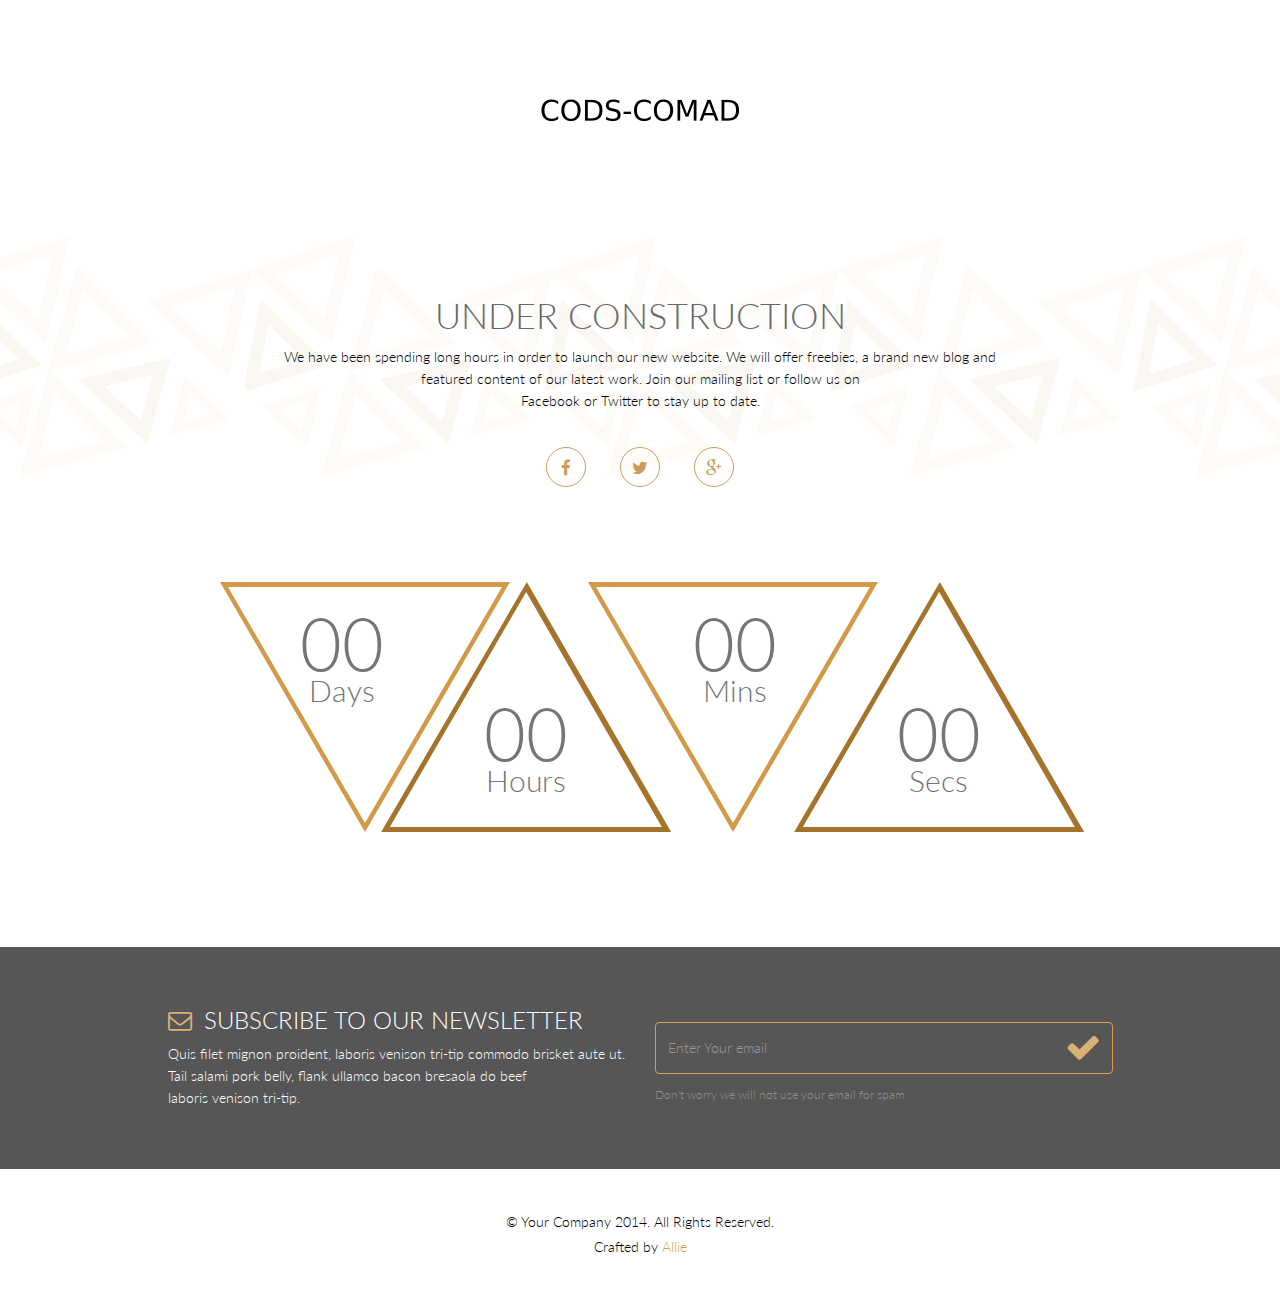
<file: coming-soon.html>
<!DOCTYPE html>
<html lang="en">
<head>
    <meta charset="utf-8">
    <meta name="viewport" content="width=device-width, initial-scale=1.0">
    <meta name="description" content="">
    <meta name="author" content="">
    <title>Coming Soon | Triangle</title>
    <link href="css/bootstrap.min.css" rel="stylesheet">
    <link href="css/font-awesome.min.css" rel="stylesheet"> 
    <link href="css/main.css" rel="stylesheet">
    <link href="css/responsive.css" rel="stylesheet">

    <!--[if lt IE 9]>
        <script src="js/html5shiv.js"></script>
        <script src="js/respond.min.js"></script>
    <![endif]-->       
    <link rel="shortcut icon" href="images/ico/favicon.ico">
    <link rel="apple-touch-icon-precomposed" sizes="144x144" href="images/ico/apple-touch-icon-144-precomposed.png">
    <link rel="apple-touch-icon-precomposed" sizes="114x114" href="images/ico/apple-touch-icon-114-precomposed.png">
    <link rel="apple-touch-icon-precomposed" sizes="72x72" href="images/ico/apple-touch-icon-72-precomposed.png">
    <link rel="apple-touch-icon-precomposed" href="images/ico/apple-touch-icon-57-precomposed.png">
</head><!--/head-->

<body>
    <div class="logo-image">                                
       <a href="index.html"><img class="img-responsive" src="images/logo.png" alt=""> </a> 
    </div>
     <section id="coming-soon">        
         <div class="container">
            <div class="row">
                <div class="col-sm-8 col-sm-offset-2">                    
                    <div class="text-center coming-content">
                        <h1>UNDER CONSTRUCTION</h1>
                        <p>We have been spending long hours in order to launch our new website. 
                            We will offer freebies, a brand new blog and featured content of our latest work. Join our mailing list or follow us on<br /> Facebook or Twitter to stay up to date.</p>                           
                        <div class="social-link">
                            <span><a href="#"><i class="fa fa-facebook"></i></a></span>
                            <span><a href="#"><i class="fa fa-twitter"></i></a></span>
                            <span><a href="#"><i class="fa fa-google-plus"></i></a></span>
                        </div>
                    </div>                    
                </div>
                <div class="col-sm-12">
                    <div class="time-count">
                        <ul id="countdown">
                            <li class="angle-one">
                                <span class="days time-font">00</span>
                                <p>Days</p>
                            </li>
                            <li class="angle-two">
                                <span class="hours time-font">00</span>
                                <p>Hours</p>
                            </li>
                            <li class="angle-one">
                                <span class="minutes time-font">00</span>
                                <p class="minute">Mins</p>
                            </li>                            
                            <li class="angle-two">
                                <span class="seconds time-font">00</span>
                                <p>Secs</p>
                            </li>               
                        </ul>   
                    </div>
                </div>
            </div>
        </div>       
    </section>
    <section id="subscribe">
        <div class="container">
            <div class="row">
                <div class="col-sm-10 col-sm-offset-1">
                    <div class="row">
                        <div class="col-sm-6">
                            <h2><i class="fa fa-envelope-o"></i> SUBSCRIBE TO OUR NEWSLETTER</h2>
                            <p>Quis filet mignon proident, laboris venison tri-tip commodo brisket aute ut. Tail salami pork belly, flank ullamco bacon bresaola do beef<br /> laboris venison tri-tip.</p>
                        </div>
                        <div class="col-sm-6 newsletter">
                            <form id="newsletter">
                                <input class="form-control" type="email" name="email"  value="" placeholder="Enter Your email">
                                <i class="fa fa-check"></i>
                            </form>
                            <p>Don't worry we will not use your email for spam</p>
                        </div>    
                    </div>
                </div>     
            </div>
        </div> 
    </section>

    <section id="coming-soon-footer" class="container">
        <div class="row">
            <div class="col-sm-12">
                <div class="text-center">
                    <p>&copy; Your Company 2014. All Rights Reserved.</p>
                    <p>Crafted by <a target="_blank" href="http://designscrazed.org/">Allie</a></p>
                </div>
            </div>
        </div>       
    </section>
    

    <script type="text/javascript" src="js/jquery.js"></script>
    <script type="text/javascript" src="js/bootstrap.min.js"></script>
    <script type="text/javascript" src="js/wow.min.js"></script>
    <script type="text/javascript" src="js/coundown-timer.js"></script>
    <script type="text/javascript" src="js/main.js"></script>
    <script type="text/javascript">
        //Countdown js
        $("#countdown").countdown({
            date: "10 march 2015 12:00:00",
            format: "on"
        },      
        function() {
            // callback function
        });
    </script>
    
</body>
</html>
</file>
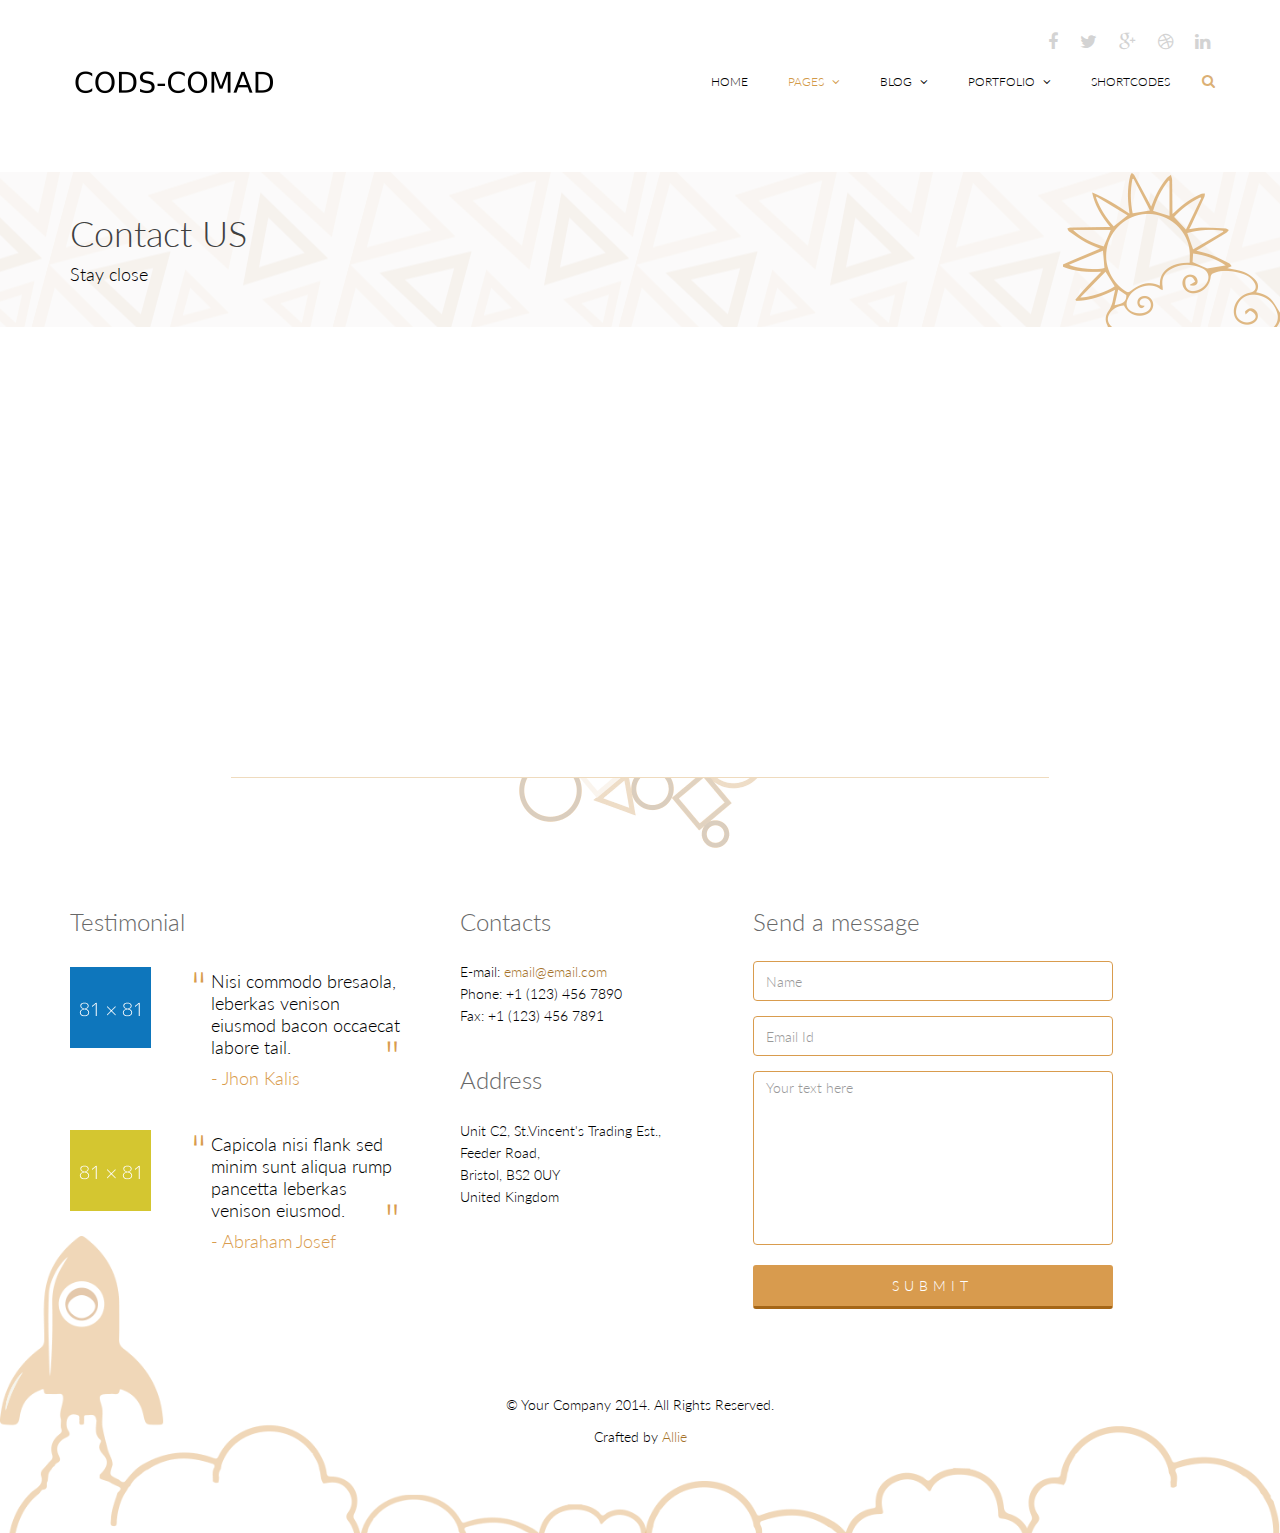
<file: contact.html>
<!DOCTYPE html>
<html lang="en">
<head>
    <meta charset="utf-8">
    <meta name="viewport" content="width=device-width, initial-scale=1.0">
    <meta name="description" content="">
    <meta name="author" content="">
    <title>Contact Us | Triangle</title>
    <link href="css/bootstrap.min.css" rel="stylesheet">
    <link href="css/font-awesome.min.css" rel="stylesheet">
    <link href="css/prettyPhoto.css" rel="stylesheet"> 
    <link href="css/animate.min.css" rel="stylesheet"> 
	<link href="css/main.css" rel="stylesheet">
	<link href="css/responsive.css" rel="stylesheet">

    <!--[if lt IE 9]>
	    <script src="js/html5shiv.js"></script>
	    <script src="js/respond.min.js"></script>
    <![endif]-->       
    <link rel="shortcut icon" href="images/ico/favicon.ico">
    <link rel="apple-touch-icon-precomposed" sizes="144x144" href="images/ico/apple-touch-icon-144-precomposed.png">
    <link rel="apple-touch-icon-precomposed" sizes="114x114" href="images/ico/apple-touch-icon-114-precomposed.png">
    <link rel="apple-touch-icon-precomposed" sizes="72x72" href="images/ico/apple-touch-icon-72-precomposed.png">
    <link rel="apple-touch-icon-precomposed" href="images/ico/apple-touch-icon-57-precomposed.png">
</head><!--/head-->

<body>
	<header id="header">      
        <div class="container">
            <div class="row">
                <div class="col-sm-12 overflow">
                   <div class="social-icons pull-right">
                        <ul class="nav nav-pills">
                            <li><a href=""><i class="fa fa-facebook"></i></a></li>
                            <li><a href=""><i class="fa fa-twitter"></i></a></li>
                            <li><a href=""><i class="fa fa-google-plus"></i></a></li>
                            <li><a href=""><i class="fa fa-dribbble"></i></a></li>
                            <li><a href=""><i class="fa fa-linkedin"></i></a></li>
                        </ul>
                    </div> 
                </div>
             </div>
        </div>
        <div class="navbar navbar-inverse" role="banner">
            <div class="container">
                <div class="navbar-header">
                    <button type="button" class="navbar-toggle" data-toggle="collapse" data-target=".navbar-collapse">
                        <span class="sr-only">Toggle navigation</span>
                        <span class="icon-bar"></span>
                        <span class="icon-bar"></span>
                        <span class="icon-bar"></span>
                    </button>

                    <a class="navbar-brand" href="index.html">
                        <h1><img src="images/logo.png" alt="logo"></h1>
                    </a>
                    
                </div>
                <div class="collapse navbar-collapse">
                    <ul class="nav navbar-nav navbar-right">
                        <li><a href="index.html">Home</a></li>
                        <li class="dropdown active"><a href="#">Pages <i class="fa fa-angle-down"></i></a>
                            <ul role="menu" class="sub-menu">
                                <li><a href="aboutus.html">About</a></li>
                                <li><a href="aboutus2.html">About 2</a></li>
                                <li><a href="service.html">Services</a></li>
                                <li><a href="pricing.html">Pricing</a></li>
                                <li><a class="active" href="contact.html">Contact us</a></li>
                                <li><a href="contact2.html">Contact us 2</a></li>
                                <li><a href="404.html">404 error</a></li>
                                <li><a href="coming-soon.html">Coming Soon</a></li>
                            </ul>
                        </li>                    
                        <li class="dropdown"><a href="blog.html">Blog <i class="fa fa-angle-down"></i></a>
                            <ul role="menu" class="sub-menu">
                                <li><a href="blog.html">Blog Default</a></li>
                                <li><a href="blogtwo.html">Timeline Blog</a></li>
                                <li><a href="blogone.html">2 Columns + Right Sidebar</a></li>
                                <li><a href="blogthree.html">1 Column + Left Sidebar</a></li>
                                <li><a href="blogfour.html">Blog Masonary</a></li>
                                <li><a href="blogdetails.html">Blog Details</a></li>
                            </ul>
                        </li>
                        <li class="dropdown"><a href="portfolio.html">Portfolio <i class="fa fa-angle-down"></i></a>
                            <ul role="menu" class="sub-menu">
                                <li><a href="portfolio.html">Portfolio Default</a></li>
                                <li><a href="portfoliofour.html">Isotope 3 Columns + Right Sidebar</a></li>
                                <li><a href="portfolioone.html">3 Columns + Right Sidebar</a></li>
                                <li><a href="portfoliotwo.html">3 Columns + Left Sidebar</a></li>
                                <li><a href="portfoliothree.html">2 Columns</a></li>
                                <li><a href="portfolio-details.html">Portfolio Details</a></li>
                            </ul>
                        </li>                         
                        <li><a href="shortcodes.html ">Shortcodes</a></li>                    
                    </ul>
                </div>
                <div class="search">
                    <form role="form">
                        <i class="fa fa-search"></i>
                        <div class="field-toggle">
                            <input type="text" class="search-form" autocomplete="off" placeholder="Search">
                        </div>
                    </form>
                </div>
            </div>
        </div>
    </header>
    <!--/#header-->    

    <section id="page-breadcrumb">
        <div class="vertical-center sun">
             <div class="container">
                <div class="row">
                    <div class="action">
                        <div class="col-sm-12">
                            <h1 class="title">Contact US</h1>
                            <p>Stay close</p>
                        </div>                        
                    </div>
                </div>
            </div>
        </div>
   </section>
    <!--/#action-->

    <section id="map-section">
        <div class="container">
            <div id="gmap"></div>
        </div>
    </section> <!--/#map-section-->        

    <footer id="footer">
        <div class="container">
            <div class="row">
                <div class="col-sm-12 text-center bottom-separator">
                    <img src="images/home/under.png" class="img-responsive inline" alt="">
                </div>
                <div class="col-md-4 col-sm-6">
                    <div class="testimonial bottom">
                        <h2>Testimonial</h2>
                        <div class="media">
                            <div class="pull-left">
                                <a href="#"><img src="images/home/profile1.png" alt=""></a>
                            </div>
                            <div class="media-body">
                                <blockquote>Nisi commodo bresaola, leberkas venison eiusmod bacon occaecat labore tail.</blockquote>
                                <h3><a href="#">- Jhon Kalis</a></h3>
                            </div>
                         </div>
                        <div class="media">
                            <div class="pull-left">
                                <a href="#"><img src="images/home/profile2.png" alt=""></a>
                            </div>
                            <div class="media-body">
                                <blockquote>Capicola nisi flank sed minim sunt aliqua rump pancetta leberkas venison eiusmod.</blockquote>
                                <h3><a href="">- Abraham Josef</a></h3>
                            </div>
                        </div>   
                    </div> 
                </div>
                <div class="col-md-3 col-sm-6">
                    <div class="contact-info bottom">
                        <h2>Contacts</h2>
                        <address>
                        E-mail: <a href="mailto:someone@example.com">email@email.com</a> <br> 
                        Phone: +1 (123) 456 7890 <br> 
                        Fax: +1 (123) 456 7891 <br> 
                        </address>

                        <h2>Address</h2>
                        <address>
                        Unit C2, St.Vincent's Trading Est., <br> 
                        Feeder Road, <br> 
                        Bristol, BS2 0UY <br> 
                        United Kingdom <br> 
                        </address>
                    </div>
                </div>
                <div class="col-md-4 col-sm-12">
                    <div class="contact-form bottom">
                        <h2>Send a message</h2>
                        <form id="main-contact-form" name="contact-form" method="post" action="sendemail.php">
                            <div class="form-group">
                                <input type="text" name="name" class="form-control" required="required" placeholder="Name">
                            </div>
                            <div class="form-group">
                                <input type="email" name="email" class="form-control" required="required" placeholder="Email Id">
                            </div>
                            <div class="form-group">
                                <textarea name="message" id="message" required="required" class="form-control" rows="8" placeholder="Your text here"></textarea>
                            </div>                        
                            <div class="form-group">
                                <input type="submit" name="submit" class="btn btn-submit" value="Submit">
                            </div>
                        </form>
                    </div>
                </div>
                <div class="col-sm-12">
                    <div class="copyright-text text-center">
                        <p>&copy; Your Company 2014. All Rights Reserved.</p>
                        <p>Crafted by <a target="_blank" href="http://designscrazed.org/">Allie</a></p>
                    </div>
                </div>
            </div>
        </div>
    </footer>
    <!--/#footer-->


    <script type="text/javascript" src="js/jquery.js"></script>
    <script type="text/javascript" src="js/bootstrap.min.js"></script>
    <script type="text/javascript" src="http://maps.google.com/maps/api/js?sensor=true"></script>
    <script type="text/javascript" src="js/gmaps.js"></script>
    <script type="text/javascript" src="js/wow.min.js"></script>
    <script type="text/javascript" src="js/main.js"></script>   
</body>
</html>
</file>
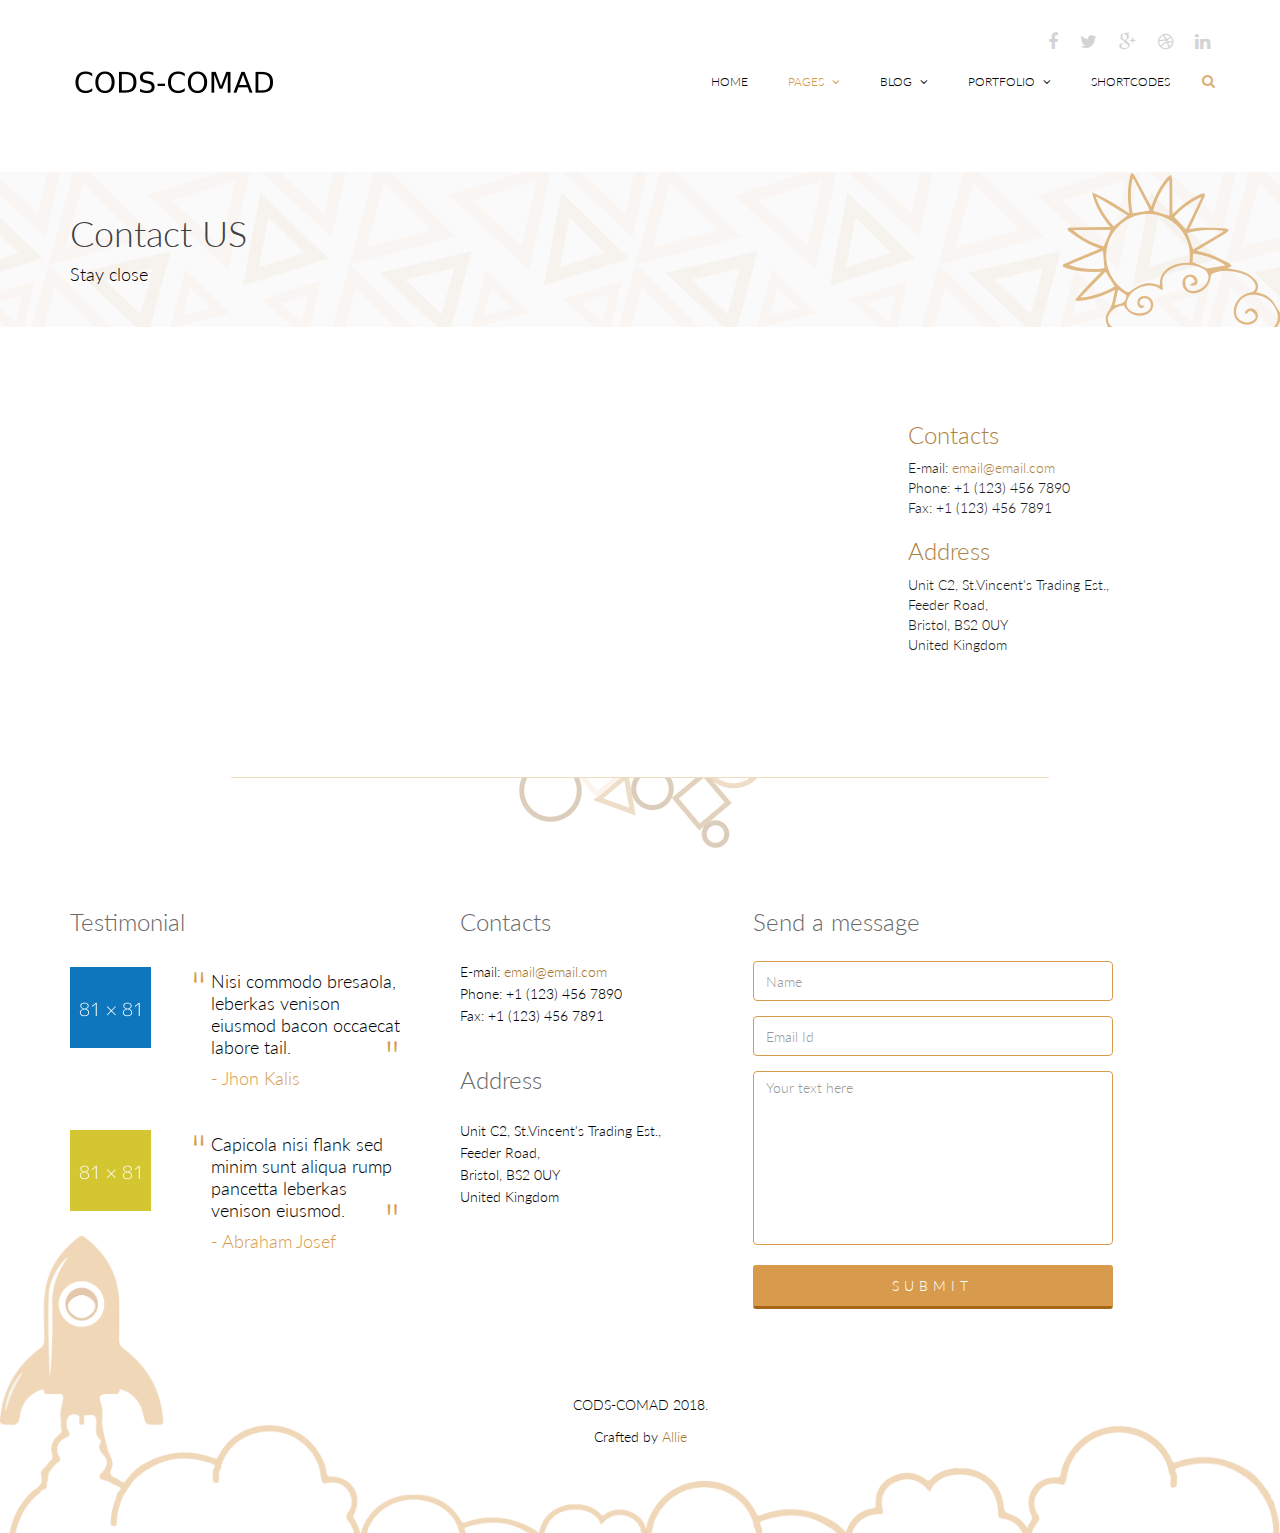
<file: contact2.html>
<!DOCTYPE html>
<html lang="en">
<head>
    <meta charset="utf-8">
    <meta name="viewport" content="width=device-width, initial-scale=1.0">
    <meta name="description" content="">
    <meta name="author" content="">
    <title>Contact Us 2  | Triangle</title>
    <link href="css/bootstrap.min.css" rel="stylesheet">
    <link href="css/font-awesome.min.css" rel="stylesheet">
    <link href="css/prettyPhoto.css" rel="stylesheet"> 
    <link href="css/animate.min.css" rel="stylesheet"> 
	<link href="css/main.css" rel="stylesheet">
	<link href="css/responsive.css" rel="stylesheet">

    <!--[if lt IE 9]>
	    <script src="js/html5shiv.js"></script>
	    <script src="js/respond.min.js"></script>
    <![endif]-->       
    <link rel="shortcut icon" href="images/ico/favicon.ico">
    <link rel="apple-touch-icon-precomposed" sizes="144x144" href="images/ico/apple-touch-icon-144-precomposed.png">
    <link rel="apple-touch-icon-precomposed" sizes="114x114" href="images/ico/apple-touch-icon-114-precomposed.png">
    <link rel="apple-touch-icon-precomposed" sizes="72x72" href="images/ico/apple-touch-icon-72-precomposed.png">
    <link rel="apple-touch-icon-precomposed" href="images/ico/apple-touch-icon-57-precomposed.png">
</head><!--/head-->

<body>
	<header id="header">      
        <div class="container">
            <div class="row">
                <div class="col-sm-12 overflow">
                   <div class="social-icons pull-right">
                        <ul class="nav nav-pills">
                            <li><a href=""><i class="fa fa-facebook"></i></a></li>
                            <li><a href=""><i class="fa fa-twitter"></i></a></li>
                            <li><a href=""><i class="fa fa-google-plus"></i></a></li>
                            <li><a href=""><i class="fa fa-dribbble"></i></a></li>
                            <li><a href=""><i class="fa fa-linkedin"></i></a></li>
                        </ul>
                    </div> 
                </div>
             </div>
        </div>
        <div class="navbar navbar-inverse" role="banner">
            <div class="container">
                <div class="navbar-header">
                    <button type="button" class="navbar-toggle" data-toggle="collapse" data-target=".navbar-collapse">
                        <span class="sr-only">Toggle navigation</span>
                        <span class="icon-bar"></span>
                        <span class="icon-bar"></span>
                        <span class="icon-bar"></span>
                    </button>

                    <a class="navbar-brand" href="index.html">
                        <h1><img src="images/logo.png" alt="logo"></h1>
                    </a>
                    
                </div>
                <div class="collapse navbar-collapse">
                    <ul class="nav navbar-nav navbar-right">
                        <li><a href="index.html">Home</a></li>
                        <li class="dropdown active"><a href="#">Pages <i class="fa fa-angle-down"></i></a>
                            <ul role="menu" class="sub-menu">
                                <li><a href="aboutus.html">About</a></li>
                                <li><a href="aboutus2.html">About 2</a></li>
                                <li><a href="service.html">Services</a></li>
                                <li><a href="pricing.html">Pricing</a></li>
                                <li><a href="contact.html">Contact us</a></li>
                                <li><a class="active" href="contact2.html">Contact us 2</a></li>
                                <li><a href="404.html">404 error</a></li>
                                <li><a href="coming-soon.html">Coming Soon</a></li>
                            </ul>
                        </li>                    
                        <li class="dropdown"><a href="blog.html">Blog <i class="fa fa-angle-down"></i></a>
                            <ul role="menu" class="sub-menu">
                                <li><a href="blog.html">Blog Default</a></li>
                                <li><a href="blogtwo.html">Timeline Blog</a></li>
                                <li><a href="blogone.html">2 Columns + Right Sidebar</a></li>
                                <li><a href="blogthree.html">1 Column + Left Sidebar</a></li>
                                <li><a href="blogfour.html">Blog Masonary</a></li>
                                <li><a href="blogdetails.html">Blog Details</a></li>
                            </ul>
                        </li>
                        <li class="dropdown"><a href="portfolio.html">Portfolio <i class="fa fa-angle-down"></i></a>
                            <ul role="menu" class="sub-menu">
                                <li><a href="portfolio.html">Portfolio Default</a></li>
                                <li><a href="portfoliofour.html">Isotope 3 Columns + Right Sidebar</a></li>
                                <li><a href="portfolioone.html">3 Columns + Right Sidebar</a></li>
                                <li><a href="portfoliotwo.html">3 Columns + Left Sidebar</a></li>
                                <li><a href="portfoliothree.html">2 Columns</a></li>
                                <li><a href="portfolio-details.html">Portfolio Details</a></li>
                            </ul>
                        </li>                         
                        <li><a href="shortcodes.html ">Shortcodes</a></li>                    
                    </ul>
                </div>
                <div class="search">
                    <form role="form">
                        <i class="fa fa-search"></i>
                        <div class="field-toggle">
                            <input type="text" class="search-form" autocomplete="off" placeholder="Search">
                        </div>
                    </form>
                </div>
            </div>
        </div>
    </header>
    <!--/#header-->    

    <section id="page-breadcrumb">
        <div class="vertical-center sun">
             <div class="container">
                <div class="row">
                    <div class="action">
                        <div class="col-sm-12">
                            <h1 class="title">Contact US</h1>
                            <p>Stay close</p>
                        </div>                        
                    </div>
                </div>
            </div>
        </div>
   </section>
    <!--/#action-->

    <section id="map-section">
        <div class="container">
            <div id="gmap"></div>
            <div class="contact-info">
                <h2>Contacts</h2>
                <address>
                E-mail: <a href="mailto:someone@example.com">email@email.com</a> <br> 
                Phone: +1 (123) 456 7890 <br> 
                Fax: +1 (123) 456 7891 <br> 
                </address>

                <h2>Address</h2>
                <address>
                Unit C2, St.Vincent's Trading Est., <br> 
                Feeder Road, <br> 
                Bristol, BS2 0UY <br> 
                United Kingdom <br> 
                </address>
            </div>
        </div>
    </section> <!--/#map-section-->        

    <footer id="footer">
        <div class="container">
            <div class="row">
                <div class="col-sm-12 text-center bottom-separator">
                    <img src="images/home/under.png" class="img-responsive inline" alt="">
                </div>
                <div class="col-md-4 col-sm-6">
                    <div class="testimonial bottom">
                        <h2>Testimonial</h2>
                        <div class="media">
                            <div class="pull-left">
                                <a href="#"><img src="images/home/profile1.png" alt=""></a>
                            </div>
                            <div class="media-body">
                                <blockquote>Nisi commodo bresaola, leberkas venison eiusmod bacon occaecat labore tail.</blockquote>
                                <h3><a href="#">- Jhon Kalis</a></h3>
                            </div>
                         </div>
                        <div class="media">
                            <div class="pull-left">
                                <a href="#"><img src="images/home/profile2.png" alt=""></a>
                            </div>
                            <div class="media-body">
                                <blockquote>Capicola nisi flank sed minim sunt aliqua rump pancetta leberkas venison eiusmod.</blockquote>
                                <h3><a href="">- Abraham Josef</a></h3>
                            </div>
                        </div>   
                    </div> 
                </div>
                <div class="col-md-3 col-sm-6">
                    <div class="contact-info bottom">
                        <h2>Contacts</h2>
                        <address>
                        E-mail: <a href="mailto:someone@example.com">email@email.com</a> <br> 
                        Phone: +1 (123) 456 7890 <br> 
                        Fax: +1 (123) 456 7891 <br> 
                        </address>

                        <h2>Address</h2>
                        <address>
                        Unit C2, St.Vincent's Trading Est., <br> 
                        Feeder Road, <br> 
                        Bristol, BS2 0UY <br> 
                        United Kingdom <br> 
                        </address>
                    </div>
                </div>
                <div class="col-md-4 col-sm-12">
                    <div class="contact-form bottom">
                        <h2>Send a message</h2>
                        <form id="main-contact-form" name="contact-form" method="post" action="sendemail.php">
                            <div class="form-group">
                                <input type="text" name="name" class="form-control" required="required" placeholder="Name">
                            </div>
                            <div class="form-group">
                                <input type="email" name="email" class="form-control" required="required" placeholder="Email Id">
                            </div>
                            <div class="form-group">
                                <textarea name="message" id="message" required="required" class="form-control" rows="8" placeholder="Your text here"></textarea>
                            </div>                        
                            <div class="form-group">
                                <input type="submit" name="submit" class="btn btn-submit" value="Submit">
                            </div>
                        </form>
                    </div>
                </div>
                <div class="col-sm-12">
                    <div class="copyright-text text-center">
                        <p>CODS-COMAD 2018.</p>
                        <p>Crafted by <a target="_blank" href="http://designscrazed.org/">Allie</a></p>
                    </div>
                </div>
            </div>
        </div>
    </footer>
    <!--/#footer-->


    <script type="text/javascript" src="js/jquery.js"></script>
    <script type="text/javascript" src="js/bootstrap.min.js"></script>
    <script type="text/javascript" src="http://maps.google.com/maps/api/js?key=AIzaSyAJJkv5x-ukNRsTgvV0QFTfgYh5wxTJZQ0&sensor=true"></script>
    <script type="text/javascript" src="js/gmaps.js"></script>
    <script type="text/javascript" src="js/wow.min.js"></script>
    <script type="text/javascript" src="js/main.js"></script>   
</body>
</html>
</file>
<file: css/main.css>
/*
  Theme Name: Triangle
  Theme Uri: http://designscrazed.org/
  Author: Allie
  Author Uri: http://designscrazed.org/
  Description: Creative Site Template
  Version: 1.1
  */

  @import url(http://fonts.googleapis.com/css?family=Lato:100,300,400,700);
  @import url(http://fonts.googleapis.com/css?family=Open+Sans:300italic,400italic,600italic,700italic,400,300,600,700);
  @import url(http://fonts.googleapis.com/css?family=Noto+Sans:400,700);

  body {
    background: #fff;
    font-family: 'Lato', sans-serif;
    font-weight: 300;
    font-size: 14px;
    line-height: 22px;
    color: #000;
  }

  html {
    height: 100%;
  }


  a{
    color:#a5732a;
  }

  a:hover {
    outline: none;
    text-decoration:none;
    color:#dab074;
  }

  a:focus {
    outline:none;
    outline-offset: 0;
  }

  a {
    -webkit-transition: 300ms;
    -moz-transition: 300ms;
    -o-transition: 300ms;
    transition: 300ms;
  }


  ul {
    list-style: none;
  }

  h1, h2, h3, h4, h5, h6 {
    font-family: 'Lato', sans-serif;
    font-weight: 300;
  }

  h1{
    color: #686868;
  }

  h2{
    font-size: 24px;
    color: #686868;
  }

  h3{
    font-size: 18px;
  }

  .overflow{
    overflow: hidden;
  }

  .uppercase{
    text-transform: uppercase;
  }

  .btn-common {
    font-size: 14px;
    color: #797979;
    border: 1px solid #dbb075;
    font-family: 'Open Sans', sans-serif;
    font-weight: 300;
    padding: 10px 25px;
  }

  #action .col-sm-5{
    position: absolute;

    top: 0;
    height: 100%;
    right: 0;
  }


  .btn-common:hover, 
  .btn-common:focus{
    outline: none;
    background: none;
    box-shadow: none;
    color: #d29948;
  }

  .align-right{
    text-align: right;
  }

  .inline{
    display: inline-block;
  }

  .padding{
    padding: 65px 0;
  }

  .padding-bottom{
    padding-bottom: 65px;
  }

  .padding-top{
    padding-top: 90px;
  }

  .padding-right{
    padding-right: 80px;
  }

  .padding-left{
    padding-left: 80px;
  }

  .margin-bottom{
    margin-bottom: 35px;
  }

  .carousel-indicators.visible-xs {
    height: 20px;
    margin: 0;
    padding: 0;
    position: absolute;
    top: -35px;
    width: 100%;
    left: 0;
  }

  .carousel-indicators.visible-xs li {
    border-color: #D29948;
    border-width: 2px;
    height: 12px;
    margin: 0 5px 0 0;
    width: 12px;
  }

  .carousel-indicators.visible-xs li.active {
    background: rgba(210, 153, 72, 0.7);
  }




/*************************
*******Header******
**************************/


#header{
  margin-bottom: 0;
  padding: 30px 0 60px 0;
}

#header .navbar-inverse .container{
  position: relative;
}

.search{
  position: absolute;
  top: 20px;
  right: 0;
  z-index: 1;
}

.search i{
  color: #dbb075;
  cursor: pointer;
  position: absolute;
  right: 10px;
  top: 2px;
}

.field-toggle{
  position: relative;
  top: 30px;
  right: 15px;
  display: none;
  height: 50px;
}

.search-form{
  padding-left: 10px;
  height: 40px;
  font-size: 18px;
  color: #818285;
  font-weight: 300;
  outline: none;
  border: 1px solid #dbb075;
  margin-top: 20px;
  border-radius: 4px;
}

.social-icons ul li{
  padding: 0 10px;

}

.social-icons ul li:last-child{
  padding-right: 0;

}

.social-icons ul li a{
  font-size: 18px;
  color: #d3d3d3;
  padding: 0;
}

.social-icons ul li a:hover,
.social-icons ul li a:focus{
  color:#dbb075;
  background: none;
}

#header .navbar {
  background: #fff;
  border: 0;
  margin-bottom: 0;
}

#header .navbar-toggle{
  margin-top: 20px;
}

#header .navbar-brand{
  padding: 0;
  margin-left: 0;
}

#header .navbar-brand h1{
  padding: 0;
  margin: 0;
}

#header .navbar-nav.navbar-right >li:last-child{
  margin-right: 20px;
}

#header .navbar-nav.navbar-right >li a {
  color: #000;
  font-size: 12px;
  padding: 20px;
  text-transform: uppercase;
  font-weight: 300;
}

#header .navbar-inverse .navbar-nav  li.active > a,  
#header .navbar-inverse .navbar-nav  li.active > a:focus, 
#header .navbar-nav.navbar-right li > a:hover,
.navbar-inverse .navbar-nav > .open > a {
  background-color: inherit;
  border: 0;
  color: #d29948;
}

#header .navbar-inverse .navbar-nav  li a:hover{
  color: #d29948;
}


/*Dropdown menu*/

ul.sub-menu {
  display: none;
  list-style: none;
  padding: 0;
  margin: 0;
}

#header .navbar-nav li ul.sub-menu li a {
  color: #818285;
  padding: 5px 0;
  font-size: 13px;
  display: block;
  text-transform: capitalize;
}

#header .navbar-nav li ul.sub-menu li .active{
  background: #fef7ee;
  color: #d29948;
  position: relative;
}

#header .navbar-nav li ul.sub-menu li .active i{
  position: absolute;
  font-size: 56px;
  top: -13px;
  color: #dab074;
}

#header .navbar-nav li ul.sub-menu li .active .fa-angle-right{
  left: -3px;
}

#header .navbar-nav li ul.sub-menu li .active .fa-angle-left{
  right: -3px;
}


#header .navbar-nav li ul.sub-menu li a:hover,
#header .navbar-nav li ul.sub-menu li a:focus{
  background: #fef7ee;
  color: #d29948;
}

.fa-angle-down{
  padding-left: 5px; 
}

.scaleIn {
  -webkit-animation-name: scaleIn;
  animation-name: scaleIn;
}

@-webkit-keyframes scaleIn {
  0% {
    opacity: 0;
    -webkit-transform: scale(0);
    transform: scale(0);
  }

  100% {
    opacity: 1;
    -webkit-transform: scale(1);
    transform: scale(1);
  }
}

@keyframes scaleIn {
  0% {
    opacity: 0;
    -webkit-transform: scale(0);
    -ms-transform: scale(0);
    transform: scale(0);
  }

  100% {
    opacity: 1;
    -webkit-transform: scale(1);
    -ms-transform: scale(1);
    transform: scale(1);
  }
}


/*************************
*******Footer******
**************************/

#footer {
  padding-bottom: 75px;
  background-image: url(../images/home/footer.png);
  background-repeat: repeat-x;
  background-position: bottom;
  background-size: contain;
}

#footer h1{
  margin-bottom: 65px;
  margin-top: 36px;
}

#footer .bottom-separator {
  margin-bottom: 60px;
}

#message {
  resize: none;
}

.bottom > h2 {
  margin-top: 0;
  margin-bottom: 26px;
}

.bottom .media-body h3 {
  margin-top: 0;
  padding-left: 25px;
}

.bottom .media-body h3 a{
  color: #d99c4e;
}

.testimonial .media{
  margin-top: 0;
  margin-bottom: 25px;
}

.testimonial .media>.pull-left{
  margin-right: 25px;
}

.testimonial .media>.pull-left img{
  margin-top: 6px;
}

.testimonial .media .media-body blockquote{
  padding-left: 25px;
  padding-right: 30px;
  position: relative;
  border-left: 0;
  margin-bottom: 0;
}

.testimonial .media .media-body blockquote:before{
  position: absolute;
  left: 5px;
  top: 8px;
  content: '"';
  font-size: 40px;
  color: #d99c4e;
  font-family: 'Noto Sans', sans-serif;
  transform:rotate(180deg);
  -ms-transform:rotate(180deg); /* IE 9 */
  -webkit-transform: rotate(180deg); /* Opera, Chrome, and Safari */
  line-height: 0;
}

.testimonial .media .media-body blockquote:after{
  position: absolute;
  right: 30px;
  bottom: 14px;
  content: '"';
  font-size: 40px;
  color: #d99c4e;
  font-family: 'Noto Sans', sans-serif;
  line-height: 0;
}

.bottom > address {
  line-height: 22px;
  margin-bottom: 40px;
}

.form-control {
  border: 1px solid #d99c4e;
  font-weight: 300;
  outline: none;
  box-shadow: none;
  height: 40px;
}

.form-control:hover, 
.form-control:focus{
  border-color: #d29948;
  outline: none;
  box-shadow: none;
}

.btn-submit {
  width: 100%;
  background-color: #d89b4e;
  color: #fff;
  font-size: 14px;
  font-weight: 300;
  letter-spacing: 5px;
  text-transform: uppercase;
  border-radius: 3px;
  margin-top: 5px;
  border-bottom: 3px solid #a56617;
  box-shadow: none;
  padding: 10px;
}

.btn-submit:hover, 
.btn-submit:focus{
  color: #fff;
  outline: none;
  box-shadow: none;
  opacity: .8;
}

.copyright-text{
  margin-top: 70px;
}

/*************************
*******Home Page******
**************************/

#home-slider {
  background: url(../images/home/slider-bg.png) 0 100% repeat-x;
  position: relative;
}

#home-slider .main-slider {
  position: relative;
  height: 450px;
}

#home-slider .slide-text{
  position: absolute;
  top: 50px;
  left: 0;
  width: 450px;
}

.animate-in .slide-text {
  -webkit-animation: fadeInLeftBig 700ms cubic-bezier(0.190,1.000,0.220,1.000) 200ms both;
  animation: fadeInLeftBig 700ms cubic-bezier(0.190,1.000,0.220,1.000) 200ms both;
}

#home-slider .slider-house {
  position: absolute;
  right: 0;
  bottom:180px;
}

.animate-in .slider-house {
  -webkit-animation: fadeInDown 700ms ease-in-out 200ms both;
  animation: fadeInDown 700ms ease-in-out 200ms both;
}

#home-slider .slider-circle1 {
  position: absolute;
  right: 430px;
  bottom: 210px;
}

.animate-in .slider-circle1 {
  -webkit-animation: bounceIn 500ms ease-in-out 900ms both;
  animation: bounceIn 500ms ease-in-out 900ms both;
}

#home-slider .slider-circle2 {
  position: absolute;
  right: 420px;
  bottom: 245px;
}

.animate-in .slider-circle2 {
  -webkit-animation: bounceIn 500ms ease-in-out 1100ms both;
  animation: bounceIn 500ms ease-in-out 1100ms both;
}

#home-slider .slider-cloud1 {
  position: absolute;
  right: 290px;
  bottom: 250px;
}

.animate-in .slider-cloud1 {
  -webkit-animation: bounceIn 500ms ease-in-out 1300ms both;
  animation: bounceIn 500ms ease-in-out 1300ms both;
}

#home-slider .slider-cloud2 {
  position: absolute;
  right: 375px;
  bottom: 330px;
}

.animate-in .slider-cloud2 {
  -webkit-animation: bounceIn 500ms ease-in-out 1500ms both;
  animation: bounceIn 500ms ease-in-out 1500ms both;
}

#home-slider .slider-cloud3 {
  position: absolute;
  right: 75px;
  bottom: 300px;
}

.animate-in .slider-cloud3 {
  -webkit-animation: bounceIn 500ms ease-in-out 1700ms both;
  animation: bounceIn 500ms ease-in-out 1700ms both;
}

#home-slider .slider-sun {
  position: absolute;
  right: 190px;
  bottom: 300px;
}

.animate-in .slider-sun {
  -webkit-animation: bounceIn 800ms ease-in-out 1900ms both;
  animation: bounceIn 800ms ease-in-out 1900ms both;
}

#home-slider .slider-cycle {
  position: absolute;
  right: 0px;
  top: 100px;
}

.animate-in .slider-cycle {
  -webkit-animation: slideInLeft 2000ms cubic-bezier(0.190,1.000,0.220,1.000) 200ms both;
  animation: slideInLeft 2000ms cubic-bezier(0.190,1.000,0.220,1.000) 200ms both;
}

#home-slider h1{
  margin-top: 70px;
  margin-bottom: 25px;
}

#home-slider .btn-common {
  margin-top: 20px;
}

#home-slider .preloader {
  position: absolute;
  left: 0;
  top: 0;
  bottom: 0;
  right: 0;
  background: #fafafa;
  text-align: center;
}

#home-slider .preloader > i {
  font-size: 48px;
  height: 48px;
  line-height: 48px;
  color: #dbb075;
  position: absolute;
  left: 50%;
  margin-left: -24px;
  top: 50%;
  margin-top: -24px;
}


#action, 
#page-breadcrumb {
  background-image: url(../images/home/tour-bg.png);
  background-color: #fbfafa;
  background-repeat: repeat-x;
  height: 155px;
  background-position: center;
  display: table;
  position: static;
  width: 100%;
}

.vertical-center{
  display: table-cell;
  vertical-align: middle;
  width: 100%;
  position: statice;
}

.sun{
  background-image: url(../images/home/tour-icon1.png);
  background-repeat: no-repeat;
  background-position: 100% bottom;
}


.single-service{
  overflow: hidden;
  display: block;
}

.single-service img {
  margin-bottom: 35px;
}

.single-service .fold {
  margin-bottom: 35px;
}

.single-service h2 {
  margin-top: 0;
  margin-bottom: 15px;
}

.single-service p {
  padding: 0 48px;
}

.action h1{
  margin-top: 0;
}

.action p{
  font-size: 18px;
  margin-bottom: 0;
  font-weight: 300;
}

.action .btn-common{
  margin-top: 55px;
  float: left;
}

.title {
  color: #404040;
  font-weight: 300;
}

.single-features {
  overflow: hidden;
  padding-top: 65px;
  padding-bottom: 40px;
}

.single-features:last-child {
  padding-bottom: 95px;
}

.single-features h2{
  margin-bottom: 15px;
}

#clients{
  padding-bottom: 45px;
}

.clients {
  margin-bottom: 45px;
}

.clients img {
  display: inline-block;
}

.clients-logo {
  overflow: hidden;
  margin-bottom: 10px;
}



/*************************
*******About Us Page******
**************************/

#action , 
#page-breadcrumb{
  position: relative;
}

#team {
  padding: 85px 0;
}

#team-carousel {
  margin-top: 80px;
}

#company-information .padding-top{
  padding-top: 105px;
  
}

.single-service img {
  height: 85px;
}

.tour-button {
  background-image: url(../images/home/tour-icon2.png);
  height: 100%;
  background-repeat: no-repeat;
  position: absolute;
  width: 100%;
  left: 0;
  background-position: 151px 4px;
}

.team-single {
  position: relative;
}

.person-thumb {
  position: relative;
}

.social-profile {
  background: none repeat scroll 0 0 rgba(137, 97, 46, 0.8);
  display: none;
  height: 100%;
  position: absolute;
  text-align: center;
  top: 0;
  -webkit-transition: all 0.9s ease;
  -moz-transition: all 0.9s ease;
  -ms-transition: all 0.9s ease;
  -o-transition: all 0.9s ease;
  transition: all 0.9s ease;
  width: 100%;
}

.team-single:hover .social-profile{
  display: block;
  -webkit-animation: fadeInUp 400ms;
  animation: fadeInUp 400ms;
  -webkit-transition: all 0.9s ease;
  -moz-transition: all 0.9s ease;
  -ms-transition: all 0.9s ease;
  -o-transition: all 0.9s ease;
  transition: all 0.9s ease;
}

.social-profile .nav-pills {
  display: inline-block;
  margin-top: -26px;
  padding: 0;
  position: relative;
  top: 50%;
}

.social-profile .nav-pills li {
  display: inline-block;
  margin: 0 5px;
}

.social-profile .nav-pills li a {
  color: #fff;
  border: 1px solid #fff;
  width: 40px;
  height: 40px;
  line-height: 40px;
  text-align: center;
  padding: 0;
  border-radius: 40px;
  -webkit-transition: all 0.9s ease;
  transition: all 0.9s ease;
}

.social-profile .nav-pills li a:hover {
  color: #89612e;
  border-color: #89612e;
}

.person-info h2 {
  font-weight: 300;
  margin-bottom: 5px;
}

.person-info h3 {
  font-size: 16px;
  color: #686868;
  font-weight: 300;
  margin-top: 0;
  margin-bottom: 0;
}

.team-carousel-control {
  position: absolute;
  top: 36%;
  width: 13px;
  height: 16px;
  text-indent: -9999999px;
  -webkit-transition: all 0.9s ease;
  -moz-transition: all 0.9s ease;
  -ms-transition: all 0.9s ease;
  -o-transition: all 0.9s ease;
  transition: all 0.9s ease;
}

.right.team-carousel-control {
  right: -50px;
  background-image: url(../images/aboutus/right.png);
}

.left.team-carousel-control {
  left: -50px;
  background-image: url(../images/aboutus/left.png);
}

.team-carousel-control:hover{
  background-position: 0 -18px;
  -webkit-transition: all 0.5s ease 0s;
  -moz-transition: all 0.5s ease 0s;
  -ms-transition: all 0.5s ease 0s;
  -o-transition: all 0.5s ease 0s;
  transition:  all 0.5s ease 0s;
}

.count h1{
  font-size: 60px;
  color: #dab074;
}

.count h3{
  font-size: 16px;
}

.progress .progress-bar.six-sec-ease-in-out {
  -webkit-transition: width 1s ease-in-out;
  -moz-transition: width 1s ease-in-out;
  -ms-transition: width 1s ease-in-out;
  -o-transition: width 1s ease-in-out;
  transition:  width 1s ease-in-out;
}

.top-zero{
  margin-top: 0;
}

h3.top-zero{
  font-size: 20px;
}

#company-information .about-us h2{
  margin-bottom: 45px;
}

.single-skill h3{
  font-size: 16px;
}

.progress{
  height: 30px;
  box-shadow: none;
  -webkit-box-shadow: none;
}

.progress-bar{
  line-height: 30px;
  box-shadow: none;
  -webkit-box-shadow: none;
}

.progress-bar.progress-bar-primary{
  background: #dab074;
}



/*************************
*******Service Page******
**************************/
#recent-projects{
  padding: 85px 0;
}

.recent-projects .team-single{
  height: 355px;
}

.recent-projects p.padding-bottom{
  padding-bottom: 50px;
}

.choose{
  padding-top: 30px;
}

#company-information.choose .padding-top{
  padding-top: 78px;
}

#company-information h2{
  margin-bottom: 25px;
  margin-top: 0;
}

ul.elements{
  list-style: none;
  padding: 0;
  margin: 20px 0 0 0;
}

ul.elements li{
  margin: 6px 0;
}

ul.elements li > i{
  color: #d29948;
  display: inline-block;
  margin-right: 10px;
}

#company-information h1.margin-bottom{
  margin-bottom: 26px;
}

/*************************
*******Portfolio Default**
**************************/
.portfolio-single {
  position: relative;
}

.portfolio-thumb {
  position: relative;
}

.portfolio-thumb img {
  width: 100%;
}

.portfolio-single:hover .portfolio-view{
  display: block;
  -webkit-animation: fadeInUp 400ms;
  animation: fadeInUp 400ms;
}

#portfolio .row{
  margin-left: -10px;
  margin-right: -10px;
}

.portfolio-view{
  display: none;
  position: absolute;
  top: 0;
  height: 100%;
  background: rgba(137, 97, 46, 0.8);
  width: 100%;
  text-align: center;  
}

.portfolio-view .nav-pills {
  padding: 0;
  display: inline-block;
  margin-top: -26px;
  top: 50%;
  position: relative;
}

.portfolio-view .nav-pills li {
  display: inline-block;
  margin: 0 5px;
}

.portfolio-view .nav-pills li a {
  color: #fff;
  border: 1px solid #fff;
  width: 40px;
  height: 40px;
  line-height: 38px;
  text-align: center;
  padding: 0;
  border-radius: 40px;
  -webkit-animation: scaleIn 400ms linear 100ms both;
  animation: scaleIn 400ms linear 100ms both;
  -webkit-transition: all 0.9s ease;
  transition: all 0.9s ease;
}

.portfolio-view .nav-pills li a:hover {
  color: #89612e;
  border-color: #89612e;
  -webkit-transition: all 0.9s ease;
  transition: all 0.9s ease;
}

.portfolio-info {
  overflow: hidden;
  margin-bottom: 30px;
}

.portfolio-info h2 {
  font-size: 18px;
  margin: 15px 0 0;
}

.portfolio-filter {
  margin: 80px 0;
  padding: 0;
}

.portfolio-filter li {
  display: inline-block;
  position: relative;
}

.portfolio-filter li a {
  border-radius: 0;
  color: #686868;
  font-size: 18px;
  font-weight: 300;
  padding: 0 25px;
  text-transform: capitalize;
  border: none;
}

.portfolio-filter li .active{
  background: transparent;
  box-shadow: none;
  -webkit-box-shadow: none;
}

.portfolio-filter li a:hover, 
.portfolio-filter li a:focus,
.portfolio-filter li a.active {
  background: transparent;
  box-shadow: none;
  -webkit-box-shadow: none;
}

.portfolio-filter li a.active:before{
  position: absolute;

  content: "";
  left: 0;
  width: 13px;
  height: 16px;
  background: url(../images/portfolio/icon.png);
  top: 5px;
}

.portfolio-pagination{
  text-align: center;
  
  padding-top: 40px;
  padding-bottom: 90px;
}

.pagination li{
  display: inline-block;
  margin: 0 10px;
}

.pagination li a{
  color: #000;
  padding: 5px 10px;
  border-radius: 5px;
  border: 1px solid #fff;
}

.pagination li:first-child a{
  background: url(../images/portfolio/left.png);
  background-repeat: no-repeat;
  text-indent: -999999999px;
  background-position: center top 10px;
  width: 32px;
  height: 36px;
  border: none;
  -webkit-transition: 300ms;
  transition: 300ms;
}

.pagination li:first-child a:hover{
  background: url(../images/portfolio/left.png);
  background-position: center top -37px;
  background-repeat: no-repeat;
  -webkit-transition: 300ms;
  transition: 300ms;
}

.pagination li:last-child a{
  background: url(../images/portfolio/right.png);
  background-repeat: no-repeat;
  text-indent: -999999999px;
  background-position: center top 10px;
  width: 32px;
  height: 36px;
  border: none;
  -webkit-transition: 300ms;
  transition: 300ms;
}

.pagination li:last-child a:hover{
  background: url(../images/portfolio/right.png);
  background-position: center top -37px;
  background-repeat: no-repeat;
  -webkit-transition: 300ms;
  transition: 300ms;
}

.pagination li a:hover,
.pagination .active a,
.pagination .active a:hover,
.pagination .active a:focus{
  background: none;
  border-color: #cc9b59;
  color: #cc9b59;
}


/*****************************
Portfolio with right sidebar
*****************************/

.sidebar h3 {
  color: #404040;
  margin-top: 0;
  border-bottom: 3px solid #ececec;
  margin-bottom: 6px;
  padding-bottom: 8px;
}

.sidebar-item{
  margin-bottom: 48px;
}

.categories .navbar-stacked li {
  border-bottom: 1px solid #ececec;
}

.categories .navbar-stacked li:last-child {
  border-bottom: 0px solid #ececec;
}

.categories .navbar-stacked li a {
  font-size: 16px;
  color: #6a6a6a;
  padding: 8px 0;
  padding-left: 0;
}

.categories .navbar-stacked li a:hover{
  background: none;
  margin-left: 20px;
  color: #dab074;
  opacity: 1;
}

.categories .navbar-stacked li.active a{
  color: #dab074;
  padding-left: 20px;
}

.categories .navbar-stacked li.active a:before{
  position: absolute;
  content: "";
  border-color: transparent transparent transparent #dab074;
  border-width: 8px;
  border-style: solid;
  left: 0;
  top: 13px;
  margin-top: 0;
  z-index: 0;
  transition: all 0.3s ease 0s;
  -webkit-transition: all 0.3s ease 0s;
}

.categories .navbar-stacked li.active a:after {
  position: absolute;
  content: "";
  border-color: transparent transparent transparent #fff;
  border-width: 6px;
  border-style: solid;
  left: 0px;
  top: 15px;
  margin-top: 0;
  z-index: 1;
  transition: all 0.3s ease 0s;
  -webkit-transition: all 0.3s ease 0s;
}

.sidebar-item .media{
  border-bottom: 1px solid #ececec;
  padding-bottom: 10px;
  padding-top: 21px;
  margin-top: 0;
  transition: all 0.3s ease 0s;
  -webkit-transition: all 0.3s ease 0s;
}

.sidebar-item .media:last-child{
  border-bottom: 0px solid #ececec;  
  padding-bottom: 0; 
}

.sidebar-item .media:hover{
  border-left: 2px solid #dab074;
  padding-left: 5px;
  transition: all 0.3s ease 0s;
  -webkit-transition: all 0.3s ease 0s;
}

.sidebar-item .media:hover.media .media-body h4 a{
  color: #dab074;
  transition: all 0.3s ease 0s;
  -webkit-transition: all 0.3s ease 0s;
}

.sidebar-item .media .media-body h4 {
  margin-top: 0;
  margin-bottom: 8px;
}

.sidebar-item .media .media-body h4 a{
  color: #7d7d7d;
  font-size: 16px;
}

.sidebar-item .media .media-body p {
  color: #b4b4b4;
  font-size: 12px;
}

.tag-cloud .nav-pills{
  margin-top: 16px;
}

.tag-cloud .nav-pills li{
  margin: 0;
  margin-top: 6px;
  margin-right: 4px;
}

.tag-cloud .nav-pills li a{
  font-size: 14px;
  font-weight: 300;
  padding: 5px 15px;
  background: #bbbbbb;
  color: #fff;
  border-radius: 3px;
}

.tag-cloud .nav-pills li a:hover{
  background: #dab074;
}

.popular ul.gallery {
  margin: 0;
  padding: 0;
  list-style: none;
  margin: 10px -8px;
}

.popular ul.gallery li {
  display: block;
  width: 33.33%;
  float: left;
  padding: 8px;
}

.popular ul.gallery li a {
  display: block;
}

.popular ul.gallery li a img {
  width: 100%;
  transition: border-radius 300ms ease-in;
  -webkit-transition: border-radius 300ms ease-in;
}

.popular ul.gallery li a img:hover {
  border-radius: 60px;
}

/* Start: Recommended Isotope styles */

/**** Isotope Filtering ****/
.isotope-item {
  z-index: 2;
}

.isotope-hidden.isotope-item {
  pointer-events: none;
  z-index: 1;
}

/**** Isotope CSS3 transitions ****/

.isotope,
.isotope .isotope-item {
  -webkit-transition-duration: 0.8s;
  -moz-transition-duration: 0.8s;
  -ms-transition-duration: 0.8s;
  -o-transition-duration: 0.8s;
  transition-duration: 0.8s;
}

.isotope {
  -webkit-transition-property: height, width;
  -moz-transition-property: height, width;
  -ms-transition-property: height, width;
  -o-transition-property: height, width;
  transition-property: height, width;
}

.isotope .isotope-item {
  -webkit-transition-property: -webkit-transform, opacity;
  -moz-transition-property: -moz-transform, opacity;
  -ms-transition-property: -ms-transform, opacity;
  -o-transition-property: -o-transform, opacity;
  transition-property: transform, opacity;
}

/**** disabling Isotope CSS3 transitions ****/
.isotope.no-transition,
.isotope.no-transition .isotope-item,
.isotope .isotope-item.no-transition {
  -webkit-transition-duration: 0s;
  -moz-transition-duration: 0s;
  -ms-transition-duration: 0s;
  -o-transition-duration: 0s;
  transition-duration: 0s;
}




/*****************************
Portfolio Details
*****************************/

#portfolio-information.padding-top{
  padding-top: 100px;
}

.project-name h2{
  margin-top: 0;
  margin-bottom: 15px;
}

#related-work .title{
  margin-bottom: 55px;
  margin-top: 10px;
}

.navbar-default {
  background: none;
  padding: 0;
}

.navbar-default li a{
  font-size: 12px;
  padding: 0;
  padding-right: 15px;
}

.navbar-default li a i{
  padding-right: 8px;
}

.navbar-default li a:hover{
  color: #dab074;
  background: none;
}

.skills .navbar-default,
.client .navbar-default{
  margin-left: 35px;
  
}

.live-preview .btn-common{
  margin-top: 21px;
  padding: 13px 45px;
}


/*****************************
Blog Default
*****************************/

.single-blog.timeline {
  background: #FFFFFF;
  border: 1px solid #EEEEEE;
  border-bottom: 0;
  position: relative;
  padding-bottom: 0;
}

.timeline .post-content {
  padding: 20px 20px 0;
}

.post-thumb{
  margin: -1px -1px 0;
  position: relative;
  overflow: hidden;
}

.timeline .post-thumb img {
  width: 100%;
}

.post-thumb iframe{
  width: 100%;
  min-height: 270px;
  border: 0;
}

.post-overlay{
  position: absolute;
  top: 50%;
  display: none;
  width: 94px;
  height: 140px;
  margin-top: -70px;
  overflow: hidden;
}

.post-overlay span{
  position: absolute;
  left: 50%;
  bottom: 0; 
  margin-left: -60px;
  -webkit-animation: fadeInUp 400ms;
  animation: fadeInUp 400ms;
  z-index: 9;
}

.post-overlay span:before{
  position: absolute;
  bottom: 0;
  border-style: solid;
  border-width: 60px;
  content: "";
  border-color: transparent transparent #dab074 transparent;
  z-index: -1;
  cursor: initial;
}

.post-overlay span a{
  font-size: 30px;
  color: #fff;
  background: transparent;
  padding: 0; 
  margin-left: 50px;
}

.single-blog:hover .post-overlay{
  display: block;
  -webkit-animation: fadeIn 300ms;
  animation: fadeIn 300ms;
}

.timeline-divider{
  position: relative;
  padding-top: 50px;
}

.timeline-divider:before{
  position: absolute;
  top: 0;
  content: "";
  border-left-style: solid;
  border-left-width: 1px;
  height: 100%;
  border-left-color: #dab074;
  left: 50%;
  margin-left: -2px;
}

.timeline-blog .col-sm-6.padding-top{
  padding-top: 70px;
}

.post-content{
  padding: 20px 0;
}

.timeline-date .btn-common{
  font-size: 18px;
  color: #4a4a4a;
  font-weight: 300;
  border-radius: 0;
  padding: 17px 40px;
}

.arrow-right{
  position: relative;
}

.arrow-right:after{
  position: absolute;
  right: 1px;
  content: "";
  top: 15px;
  background: url(../images/blog/left.png);
  width: 43px;
  height: 54px;
}

.arrow-left{
  position: relative;
}

.arrow-left:before{
  position: absolute;
  left: -2px;
  content: "";
  top: 86px;
  background: url(../images/blog/right.png);
  width: 43px;
  height: 54px;
}

.post-title {
  margin-top: 0;
}

.post-title a,
.comments-number a{
  color: #686868;
}

.post-title a:hover,
.comments-number a:hover{
  color: #dab074;
}

.post-content .post-author{
  margin-top: 0;
  
}

.post-content  .post-author a{
  font-weight: 300;
  font-size: 14px;
}

a.read-more{
  color: #a5732a;
  font-weight: 300;
}

a.read-more:hover{
  opacity: .8;
}

.post-bottom{
  border-top: 1px solid #eeeeee;
  padding-top: 10px;
  margin-top: 20px;
  margin: 20px -20px 0;
  padding: 20px 20px 0;
}


/*****************************
Blog with right sidebar
*****************************/

.single-blog{
  padding-bottom: 30px;
}

.single-blog .post-bottom{
  border-bottom: 1px solid #eeeeee;
  padding-top: 10px;
  padding-bottom: 10px;
}

.single-blog .post-overlay span{
  left: 0;
  top: 0;
  margin-left: 0;
  width: 94px;
  height: 140px;
  background: url(../images/blog/blog-arrow.png);
  -webkit-animation: fadeInLeft 400ms;
  animation: fadeInLeft 400ms;
}

.single-blog .post-overlay span a{
  margin-left: 8px;
  font-weight: 700;
  font-size: 36px;
  line-height: 18px;
  position: absolute;
  top: 50px;
}

.single-blog .post-overlay span a small{
  font-size: 16px;
  font-weight: 300;
  margin-left: 5px;
}

.single-blog .post-overlay span:before{
  border-color: transparent;
  border-width: 0;
}

.post-nav{
  margin:0;
  padding: 0;
}

.post-nav li a{
  padding: 0;
  text-align: left;
}

.post-nav li a i{
  color: #dab074;
  margin-right: 8px;
}

.post-nav li a:hover{
  background: none;
}

.blog-padding-right{
  padding-right:35px;
}

.blog-pagination {
  text-align: center;
  padding-top: 10px;
  padding-bottom: 55px;
}

/*****************************
Blog with right sidebar
*****************************/

.masonery_area .single-blog{}
.masonery_area .single-blog .post-thumb{
  height: auto;
}

.masonery_area .single-blog .post-title{
  margin-top: 5px;
}

.masonery_area .single-blog .post-title a{
  font-size: 20px;
}

.masonery_area .single-blog .post-thumb img{
  height:auto;
}

.masonery_area .single-blog .post-bottom{
  border-top:0;
  padding-top:0;
  margin-top:15px;
}

/* Audio CSS */

.audiojs{
  background: #dab074;
  height: 45px;
  width: 100%;
}

.audiojs .scrubber{
  background: #fff;
  
  height: 8px;
  border-top: 0;
  width: 170px;
  margin-top: 19px;
  margin-left: 12px;
  border-radius: 10px;
}

.audiojs .play-pause{
  background: #cca46c;
  width: 68px;
  height: 45px;
  padding: 0;
  padding-left: 24px;
  padding-top: 10px;
  border-right: 0;
}

.audiojs .time{
  display: none;
  
}

.audiojs .progress{
  background: #a5732a;

  height: 8px;
  border-radius: 10px;
}

.audiojs .loaded{
  background: #ba9663;
  height: 8px;
  border-radius: 10px;
}


/*****************************
Blog Details
*****************************/

.navbar-nav.post-nav li{
  margin-right: 60px;
}

.single-blog.blog-details .post-content{
  padding-top: 30px;
}

.single-blog.blog-details .post-bottom{
  margin-top: 55px;
}

.single-blog-wrapper{
  position: relative;
}

.blog-share{
  margin-top: 40px;
  display: inline-block;
  padding: 0;
}

span.stMainServices,
span.stButton_gradient, 
.stButton .chicklets{
  height:24px !important;
}

.author-profile.padding{
  padding-top:50px;
}

.author-profile .col-sm-2 img{
  width: 100%;
  border-left: 3px solid #dab074;
}

.author-profile h3{
  margin-top:0;
  color: #3a424c;
}

.author-profile p{
  color: #3a424c;
  font-weight: 400;
}

.author-profile span a{
  color: #a5732a;
}

.response-area{
  border-bottom: 0;
}

.response-area h2{
  margin-top: 0;
  
  margin-bottom: 0;
  border-bottom: 0;
  padding-bottom: 20px;
}

.post-comment{
  padding-left: 70px;
  padding-top: 36px;
  border-top: 1px solid #f1e8dd;
}

.post-comment .pull-left img{
  margin-right: 60px;
  border-left: 3px solid #dab074;
}

.post-comment .media-body{
  padding-top: 6px;
  border-bottom: 0;
  padding-bottom: 50px;
}

.post-comment .media-body p{
  margin-top:10px;
}

.post-comment .media-body span i{
  color: #a5732a;
  margin-right: 10px;
}

.post-comment .media-body span a{
  color: #a5732a;
  font-weight: 700;
}

.post-comment .media-body .post-nav li a{
  font-weight: 300;
}

.parrent .media-list{
  margin-left: 190px;
}

.parrent .post-comment{
  padding-left: 0;
  margin-left: 70px;
}


/****************************
********* Contact Us*********
*****************************/
#map-section {
  margin-top: 50px;
  margin-bottom: 50px;
  position: relative;
}

#gmap {
  height: 350px;
}

.get-in-touch img {
  margin-top: 35px;
  margin-bottom: 32px;
}

.get-in-touch p {
  font-size: 18px;
  font-weight: 300;
}

#map-section .contact-info {
  position: absolute;
  background-color: #fff;
  right: 0;
  top: 0;
  width: 33%;
  height: 100%;
  padding:25px 50px;
  opacity: 0.9
}

#map-section .contact-info h2, 
#map-section address a:hover {
  color: #a5732a
}

#contact-form #message{
  resize:none;
}

#contact-form .btn-submit {
  width: 28%;
  margin: 5px auto;
}

.corporate-info .corporate-address {
  background-image: url("../images/contact-bg.png");
  background-position: left top;
  background-repeat: no-repeat;
  overflow: hidden;
  padding-bottom: 50px;
}

.corporate-info .corporate-address address {
  background-image: url("../images/icon-map.png");
  background-position: left top;
  background-repeat: no-repeat;
  padding-left: 40px;
}


/****************************
****** Price-table CSS*******
*****************************/

#price-table {
  margin-top: 88px;
  margin-bottom: 90px;
}

.single-price ul {
  padding: 0;
  margin: 0;
  list-style: none;
}

.table-heading {
  background-color: transparent !important;
  color: #FFFFFF !important;
  overflow: hidden;
  padding: 0 !important;
  text-align: center;
}

.single-price .plan-name { 
  background-color: #D4D4D4;
  color: #696969;
  font-size: 20px;
  margin-bottom: 0;
  padding: 10px 0;
  text-transform: capitalize;
}

.single-price .plan-price { 
  color: #696969;
  float: none;
  font-size: 14px;
  height: 110px;
  margin-bottom: 15px;
  overflow: hidden;
  position: relative;
  z-index: 5;
  padding-top: 15px;
}


.plan-price .dollar-sign {
  font-size: 18px;
}

.plan-price .price {
  font-size: 24px;
}

.plan-price .month {
  display: block;
  margin-top: -6px;
}

.single-price .plan-price:after {
  border-color: #c4c4c4 transparent transparent;
  border-style: solid;
  border-width: 110px;
  content: "";
  height: 0;
  left:50%;
  position: absolute;
  top: 0;
  width: 0;
  z-index: -1;
  margin-left: -110px;
}

.single-price ul li, 
.single-table ul li {
  padding: 12px 18px;
  background-color: #f7f7f7;
  margin-bottom: 5px;
  color: #696969;
}

.single-price ul li span, 
.single-table ul li span {
  float: right;
}

.single-price .btn-buynow {
  background-color: #c4c4c4;
  border-radius: 0;
  color: #fff;
  padding: 12px;
  font-weight: 300;
  letter-spacing: 3px;
  text-transform: uppercase;
  display: block;
}

.single-price .btn-buynow:hover {
  background-color: #b4b3b3;
}

.highligh-table .plan-name {
  background-color: #b07b2c;
  color: #fff;
}

.highligh-table .plan-price {
  color: #fff;
}

.highligh-table .plan-price:after {
  border-color: #a56d1a transparent transparent;
}

.highligh-table .btn-buynow {
  background-color: #a5732a;
}

.highligh-table .btn-buynow:hover {
  background-color: #976a28;
}


#price-table2 {
  margin-bottom: 180px;
}

.table-header {
  background-color: #C4C4C4;
  overflow: hidden;
  padding:20px;
}

.single-table {
  position: relative;
  padding-top: 60px;
}

.single-table:before {
  border-color: transparent transparent #b5b5b5;
  border-style: solid;
  border-width: 0 130px 60px;
  content: "";
  height: 0;
  left: 0;
  position: absolute;
  top: 0;
  width: 100%;
}

.table-header h2 {
  color: #696969;
  float: left;
  font-size: 24px;
  margin-top: 7px;
}

.table-header .plan-price {
  float: right;
  margin: 0;
  overflow: hidden;
  padding-top: 1px;
}

.single-table .btn-signup {
  display: block;
  text-align: center;
  position:relative;
  z-index:1
}

.single-table ul {
  margin: 0;
  padding: 0;
}

.single-table .btn-signup:after {
  content: "";
  position: absolute;
  border-color: #c4c4c4 transparent transparent;
  border-style: solid;
  border-width: 78px 130px 0;  
  height: 0;
  left: 0; 
  top: -1px;
  width: 100%;
  z-index: -1;
}

.single-table .btn-signup a {
  color: #696969;
  display: inline-block;
  overflow: hidden;
  padding: 20px 0 0 0;
  text-transform: uppercase;
  letter-spacing: 3px;
}

.single-table .btn-signup:hover a {
  color: #fff;
}

.single-table .btn-signup:hover.btn-signup:after{
  border-color: #b3b2b2 transparent transparent;
}

.single-table.highligh-table .table-header {
  background-color: #b07b2c
}

.highligh-table .btn-signup a, 
.highligh-table .table-header h2 {
  color: #fff;
}

.highligh-table .btn-signup.btn-signup:hover:after {

  border-color: #a07028 transparent transparent;
}

.highligh-table .btn-signup:after {
  border-color: #b07b2c transparent transparent;
}

.highligh-table:before {
  border-color:transparent transparent #a56d1a;
}


/*************************
********404 page CSS******
**************************/

#error-page {
  display: table;
  height: 100%;
  min-height: 100%;
  width: 100%;
  color: #686868;
  font-size: 18px;
  font-weight: 300;
  padding: 100px 0;
}

#error-page .container-fluid {
  overflow: hidden;
}

.error-page-inner {
  display: table-cell;
  vertical-align: middle;
}

.bg-404 {
  background-image: url("../images/home/tour-bg.png");
  background-repeat: repeat-x;
  background-position: center top;
}

.error-image {
  display: inline-block;
  padding-top: 50px;
  padding-bottom: 50px;
}

.error-image img {
  width: 100%;
}

#error-page h2 {
  font-size:36px;
  text-transform: uppercase;
}

.btn-error {
  font-weight: 300;
  margin-top: 30px;
  padding:25px 55px;
  text-transform: uppercase;
  font-size: 16px;
  letter-spacing: 5px;
  background-color: transparent;
  border: 1px solid #cc9b59;
  margin-top: 50px;
  margin-bottom: 50px;
}

.btn-error:hover, .btn-error:focus  {
  background-color: #cc9b59;
  border-color:#cc9b59;
  color:#fff;
}

#error-page i, #coming-soon i {
  border: 1px solid #cc9b59;
  height: 40px;
  width: 40px;
  line-height: 40px;
  color: #cc9b59;
  font-size: 17px;
  margin:0 15px;
  border-radius: 50%;
  -webkit-transition: all 0.3s ease-in-out;
  -moz-transition: all 0.3s ease-in-out;
  -ms-transition: all 0.3s ease-in-out;
  -o-transition: all 0.3s ease-in-out;
  transition: all 0.3s ease-in-out;
}

#error-page i:hover, #coming-soon i:hover {
  background-color: #cc9b59;
  color: #fff;
  -webkit-transition: all 0.3s ease-in-out;
  -moz-transition: all 0.3s ease-in-out;
  -ms-transition: all 0.3s ease-in-out;
  -o-transition: all 0.3s ease-in-out;
  transition: all 0.3s ease-in-out;
}


/*************************
********404 page CSS******
**************************/

#error-page {
  display: table;
  height: 100%;
  min-height: 100%;
  width: 100%;
  color: #686868;
  font-size: 18px;
  font-weight: 300;
  padding: 100px 0;
}

#error-page .container-fluid {
  overflow: hidden;
}

.error-page-inner {
  display: table-cell;
  vertical-align: middle;
}

.bg-404 {
  background-image: url("../images/home/tour-bg.png");
  background-repeat: repeat-x;
  background-position: center top;
}

.error-image {
  display: inline-block;
  padding-top: 50px;
  padding-bottom: 50px;
}

.error-image img {
  width: 100%;
}

#error-page h2 {
  font-size:36px;
  text-transform: uppercase;
}

.btn-error {
  font-weight: 300;
  margin-top: 30px;
  padding:25px 55px;
  text-transform: uppercase;
  font-size: 16px;
  letter-spacing: 5px;
  background-color: transparent;
  border: 1px solid #cc9b59;
  margin-top: 50px;
  margin-bottom: 50px;
}

.btn-error:hover, .btn-error:focus  {
  background-color: #cc9b59;
  border-color:#cc9b59;
  color:#fff;
}

#error-page i, #coming-soon i {
  border: 1px solid #cc9b59;
  height: 40px;
  width: 40px;
  line-height: 40px;
  color: #cc9b59;
  font-size: 17px;
  margin:0 15px;
  border-radius: 50%;
  -webkit-transition: all 0.3s ease-in-out;
  -moz-transition: all 0.3s ease-in-out;
  -ms-transition: all 0.3s ease-in-out;
  -o-transition: all 0.3s ease-in-out;
  transition: all 0.3s ease-in-out;
}

#error-page i:hover, #coming-soon i:hover {
  background-color: #cc9b59;
  color: #fff;
  -webkit-transition: all 0.3s ease-in-out;
  -moz-transition: all 0.3s ease-in-out;
  -ms-transition: all 0.3s ease-in-out;
  -o-transition: all 0.3s ease-in-out;
  transition: all 0.3s ease-in-out;
}

/*************************
******Coming Soon CSS*****
**************************/

.logo-image {
  display: block;
  text-align: center;
  margin-top: 80px;
  margin-bottom: 95px;
}

.logo-image img {
  display: inline-block;
}

#coming-soon {
  background-image: url("../images/home/tour-bg.png");
  background-position: center top;
  background-repeat: repeat-x;
  padding: 40px 0;
  overflow: hidden;
}

#coming-soon .social-link {
  margin-top: 35px;
}

.time-count {
  display: block;
  text-align: center;
}

.time-count ul {
  padding-left: 0;
}

#countdown {
  display: inline-block;
  margin-bottom: 100px;
  margin-top: 100px;
}


#countdown li {
  float: left;
  margin-right: 100px;  
  color: #757575;  
  font-weight: 300;
  font-size: 30px;
  position: relative;
  z-index:1;
  padding-top: 45px;
}

#countdown li:last-child {
  margin-right: 0;
  margin-left: 20px;
}

#countdown li span {
  display: block;
  font-size: 72px;
  margin-bottom: 25px;
}

#countdown li.angle-one:before {
  border-color: #D29948 rgba(0, 0, 0, 0) rgba(0, 0, 0, 0);
  border-style: solid;
  border-width: 250px 145px 0;
  content: "";
  left: -80px;
  position: absolute;
  top: -5px;
  z-index: -1;
}

#countdown li.angle-one:after{
  border-color: #fff rgba(0, 0, 0, 0) rgba(0, 0, 0, 0);
  border-style: solid;
  border-width: 236px 137px 0;
  content: "";
  left: -72px;
  position: absolute;
  top: 0;
  z-index:-1;
}

#countdown li.angle-two:before {
  border-color: rgba(0, 0, 0, 0) #a5732a rgba(0, 0, 0, 0) rgba(0, 0, 0, 0);
  border-style: solid;
  border-width: 250px 290px 0 0;
  content: "";
  left: -175px;
  position: absolute;
  top: -5px;
  z-index:-1;
  -moz-transform: skewX(30deg);
  -webkit-transform: skewX(30deg);
  -o-transform: skewX(30deg);
  -ms-transform: skewX(30deg);
  transform: skewX(30deg);
}

#countdown li.angle-two:after {
  border-color: rgba(0, 0, 0, 0) #fff rgba(0, 0, 0, 0) rgba(0, 0, 0, 0);
  border-style: solid;
  border-width: 235px 272px 0 0;
  content: "";
  left: -162px;
  position: absolute;
  top: 5px;
  z-index: -1;
  -moz-transform: skewX(30deg);
  -webkit-transform: skewX(30deg);
  -o-transform: skewX(30deg);
  -ms-transform: skewX(30deg);
  transform: skewX(30deg);
}

#countdown li.angle-two span{
  padding-top: 90px;
}

#countdown li.angle-one span.minutes, 
#countdown li.angle-one .minute {
  margin-left: 25px;
}


#subscribe {
  background-color: #565656;
  color: #FFFFFF;
  padding: 40px 0 50px;
}

#subscribe h2 {
  color: #fff;
  text-transform: uppercase;
}

#subscribe .fa-envelope-o {
  color: #dab074;
  margin-right: 5px;
}

#subscribe .form-control {
  background-color: transparent;
  height: 52px;
  color: #fff;
}

#newsletter {
  margin-top: 35px;
  position: relative;
}

#newsletter i {
  color: #DAB074;
  font-size: 36px;
  position: absolute;
  right: 12px;
  top: 7px;
}

.newsletter p {
  color: #919191;
  font-size: 12px;
  margin-top: 10px;
}

#coming-soon-footer {
  padding: 45px 0;
  line-height: 15px;
  overflow: hidden;
}

#coming-soon-footer a {
  color: #d89b4e;
}

#coming-soon-footer a:hover {
  color: #b38040
}

/*Shortcodes CSS*/
.bs-example{
  margin: 0 0 20px;
}

.panel-group{
  border: 1px solid #eee;
}
.panel-default{
  border: 0;
}
.panel-group .panel{
  border-radius: 0;
}
.panel-group .panel+.panel{
  margin-top: 0;
}

.panel-default>.panel-heading{
  background-color: transparent;
  border-top: 1px solid #eee;
}

.panel-group .panel-default:first-child>.panel-heading{
  border-top: 0;
}

.panel-default>.panel-heading+.panel-collapse .panel-body{
  border-top-color: #eee;
}


.nav-pills>li.active>a, .nav-pills>li.active>a:hover, .nav-pills>li.active>a:focus{
  background-color: #dab074;
}

.tab-content {
  padding-top: 20px;
}

/*Features*/
.feature-inner{
  text-align: center;
}
.icon-wrapper{
  display: inline-block;
  background-color: #d29948;
  color: #fff;
  padding: 25px;
  box-shadow: 0 0 0 5px rgba(0,0,0,.1) inset;
  -webkit-box-shadow: 0 0 0 5px rgba(0,0,0,.1) inset;
  border-radius: 100%;
  margin: 10px 0;
}
</file>
<file: css/responsive.css>
@media only screen and (min-width : 768px) {
  .nav.navbar-nav > li:hover > ul.sub-menu{
    display: block;
    -webkit-animation: fadeInUp 400ms;
    animation: fadeInUp 400ms;
  }

  ul.sub-menu {
    position: absolute;
    top: 60px;
    left: 0;
    background: #fff;
    padding: 10px 0;
    width: 240px;
    box-shadow: none;
    display: none;
    z-index: 999;
    border: 1px solid #dab074;
  }

  #header .navbar-nav li ul.sub-menu li a {
    padding-left: 20px;
  }


}

/*md only*/
@media (min-width: 992px) and (max-width: 1199px) {
  .col-md-4.portfolio-item{
    width: 33%;
  }
}

/*sm only*/
@media (min-width: 768px) and (max-width: 991px) {
  .col-sm-4.portfolio-item{
    width: 33%;
  }
}

/* md */
@media only screen and (max-width : 1200px) {

  /*Pricing Table*/
  .single-price .plan-price:after {
    border-width:100px;
    margin-left:-100px;
  }

  .single-table .table-content {
    padding: 20px;
  }

  .table-header {
    padding: 0 10px 7px;
  }

  .single-table:before {
    border-width:0 106px 60px;
  }

  .single-table .btn-signup:after {
    border-width:78px 106px 0;
  }

}

/* sm */
@media only screen and (max-width : 992px) {

  h1{
    font-size: 25px;
  }

  #header .navbar-nav.navbar-right li {
    padding: 0;
  }

  #header .navbar-nav.navbar-right >li a {
    padding: 20px 10px;
  }

  #home-slider {
    margin-top: 30px;
  }

  #home-slider .main-slider {
    height: 250px;
  }

  #home-slider .slide-text {
    top: 0;
    width: 50%;
  }

  #home-slider h1 {
    margin-top: 0;
  }

  #home-slider .slider-house {
    width: 350px;
  }

  #home-slider .slider-circle1 {
    right: 295px;
    bottom: 140px;
    width: 20px;
  }

  #home-slider .slider-circle2 {
    right: 290px;
    bottom: 160px;
    width: 11px;
  }

  #home-slider .slider-cloud1 {
    right: 190px;
    bottom: 160px;
    width: 60px;
  }

  #home-slider .slider-cloud2 {
    right: 260px;
    bottom: 190px;
    width: 70px;
  }

  #home-slider .slider-cloud3 {
    right: 75px;
    bottom: 180px;
    width: 70px;
  }

  #home-slider .slider-sun {
    right: 170px;
    bottom: 210px;
    width: 60px
  }

  #home-slider .slider-cycle {
    right: 350px;
    bottom: 0;
    width: 140px;
  }

  /*Pricing Table*/
  .single-price {
    margin-bottom: 40px;
  }

  .single-price .plan-price {
    height: 140px;
  }

  .single-price .plan-price:after {
    border-width: 140px;
    margin-left: -140px;
  }

  .single-table {
    margin-bottom: 50px;
  }

  .single-table:before {
    border-width: 0 172px 60px;
  }

  .single-table .btn-signup:after {
    border-width: 78px 173px 0;
  }

  #price-table2 {
    margin-bottom: 100px;
  }

  .nav.navbar-nav.post-nav li{
    display: inline-block;
    margin-right: 15px;
  }

  .masonery_area .nav.nav-justified.post-nav li {
    display: table-cell;
  }

  /* Blog */
  .post-comment {
    padding-left: 0;
  }

  .post-comment .pull-left img {
    margin-right: 20px;
  }

  .parrent .post-comment {
    margin-left: 0;
  }

  .parrent .media-list {
    margin-left: 150px;
  }

  .single-blog.two-column .post-overlay{
    margin-top: 0;
  }

}


/* xs */
@media only screen and (max-width : 768px) {

  h1{
    font-size: 22px;
  }

  h2{
    font-size:20px;
  }

  .padding{
    padding: 30px 0;
  }

  #header {
    padding-bottom: 40px;
    padding-top: 10px;
  }

  .social-icons.pull-right{
    float: left !important;
  }

  #header .navbar-inverse .navbar-toggle,
  #header .navbar-inverse .navbar-toggle:focus {
    border-color: #dbb075;
    margin-top: 15px;
    margin-right: 5px;
    outline: none;
  }

  .navbar-header .navbar-toggle .icon-bar {
    background-color: #DBB075;
  }

  #header .navbar-inverse .navbar-toggle:hover {
    background: #dbb075;
  }

  #header .navbar-inverse .navbar-toggle:hover .icon-bar {
    background: #fff;
  }
 
  .navbar-inverse .navbar-collapse,
  .navbar-inverse .navbar-form {
    border-top: 0;
  }

  .navbar.navbar-inverse {
    margin-top: 20px;
    padding-left: 15px;
    padding-right: 15px;
  }

  .social-icons ul li:first-child{
    padding-left: 0;
  }

  .search {
    top: -40px;
  }

  #header .navbar-nav.navbar-right li > a > i {
    display: inline-block;
    float: right;
    padding: 8px 10px 8px 30px
  }

  #header .navbar-nav.navbar-right li > a {
    padding: 10px 0;
  }

  #header .navbar-nav li ul.sub-menu li a {
    padding: 5px 10px;
  }

  #header .navbar-inverse .navbar-nav li.active > a, 
  #header .navbar-inverse .navbar-nav li.active > a:focus, 
  #header .navbar-nav.navbar-right li > a:hover {
    border: none;
  }

  #home-slider {
    margin: 50px 20px;

  }

  #home-slider .main-slider {
    height: 500px;
  }


#home-slider .slider-house {
   position: absolute;
right:10px;
left:10px;
margin:auto;
}
  #home-slider .slide-text {
    top: 0;
    width: 100%;
    text-align: center;
  }

  #home-slider .slider-cloud2 {
    width: 100px;
  }

  /*Pricing Table*/
  .single-price, .single-table {
    margin-bottom: 45px;
  }

  .single-price .plan-price {
    height: 200px;
    padding-top: 25px;
  }

  .single-price .plan-price:after {
    border-width: 200px;
    margin-left: -200px;
  }

  .single-table:before {
    border-width: 0 225px 60px;
  }

  .single-table .btn-signup:after {
    border-width: 78px 225px 0;
  }

  .single-table .btn-signup a {
    padding: 15px;
  }


  #action.responsive{
    height: 255px;
  }

  .action.take-tour{
    margin-top: -95px;
  }

  .action.take-tour .col-sm-7{
    width: 100%;
    text-align: center;
  }

  .action.take-tour .col-sm-5{
    width: 100%;
    margin-top: 120px;
  }

  .single-features {
    padding-bottom: 0;
    padding-top: 30px;
  }

  .single-features img {
    margin-bottom: 25px;
  }


  .single-features {
    text-align: center;
  }

  .single-features * {
    display: inline-block;
    text-align: center;
  }


  /* about us */

  .team-single {
    margin-bottom: 30px;
  }

  #company-information.choose .padding-top {
    padding-top: 0;
  }

  /* Blog */
  .arrow-right:after {
    background: none ;
  }

  .arrow-left:before {
    background: none;
  }

  .col-sm-6.padding-right.arrow-right{
    padding-right: 15px;
  }

  .col-sm-6.padding-left.padding-top.arrow-left {
    margin-bottom: 70px;
    padding-left: 15px;
  }

  .blog-padding-right {
    padding-right: 15px;
  }

  .nav.nav-justified.post-nav li, 
  .nav.navbar-nav.post-nav li{
    display: inline-block;
    margin-right: 15px;
  }

  .author-profile .col-sm-2 img {
    margin-bottom: 20px;
    width: auto;
  }

  .post-comment {
    padding-left: 0;
  }

  .parrent .post-comment {
    margin-left: 0;
  }

  .parrent .media-list {
    margin-left: 140px;
  }

  .post-comment .pull-left img{
    margin-right: 10px;
  }

  .single-blog.two-column .post-overlay{
    margin-top: 0;
  }

  /* Portfolio */

  .project-name h2 {
    margin-top: 20px;
  }

  .portfolio-filter li a{
    padding: 0 15px;
  }

  /*Coming Soon CSS*/
  #coming-soon {
    padding-top: 0;
  }

  .coming-content {
    font-size: 16px;
    padding: 0;
  }

  .coming-content h1 {
    font-size: 27px;
  }

  #countdown li.angle-one:before, 
  #countdown li.angle-one:after, 
  #countdown li.angle-two:before, 
  #countdown li.angle-two:after  {
    display: none;
  }

  #countdown {
    margin-bottom: 0;
    margin-top: 50px;
  }

  #countdown li {
    font-size: 18px;
    margin-right: 15px;
  }

  #countdown li span {
    font-size: 35px;
    margin-bottom:5px;
  }

  #subscribe h2 {
    font-size: 16px;
  }

  #countdown li.angle-two span {
    padding-top: 0;
  }

  #countdown li.angle-one span.minutes {
    margin-left: 0;
  }

  #subscribe {
    font-size: 14px;
    text-align: center;
  }

  #newsletter .form-control {
    font-size: 14px;
    height: 40px
  }

  #newsletter i {
    font-size: 25px;
  }

  #countdown li.angle-one span.minutes, 
  #countdown li.angle-one .minute {
    margin-left: 0
  }

  /* Contact-us2 CSS*/
  #map-section .contact-info {
    width: 51%;
    padding: 20px;
  }

  #gmap {
    height: 310px;
  }

  #contact-form .btn-submit {
    width:50%;
  }

  #map-section .contact-info h2 {
    font-size: 20px;
  }

  #map-section .contact-info address {
    font-size: 14px;
  }


  /* 404 error CSS*/
  #error-page {
    padding: 50px 25px;
  }

  #error-page h2 {
    font-size: 24px;
  }

  .btn-error {
    font-size: 13px;
    padding: 12px 18px;
  }
}

@media only screen and (max-width : 480px) {


#home-slider {
  background:none;
height:350px;
  position: relative;

}

  #home-slider .slider-circle1 {
    right: 80%;
    bottom: 100px;
    width: 15px;

  }

  #home-slider .slider-circle2 {
    right: 78%;
    bottom: 120px;
    width: 10px;
  }

  #home-slider .slider-cloud1 {
    right: 140px;
    bottom: 140px;
    width: 60px;
  }

  #home-slider .slider-cloud2 {
    right: 210px;
    bottom: 190px;
    width: 70px;
  }

  #home-slider .slider-cloud3 {
    right: 35px;
    bottom: 180px;
    width: 70px;
  }

  #home-slider .slider-sun {
    right: 120px;
    bottom: 180px;
    width: 60px
  }


  #home-slider .slider-cycle {
    display: none;
  }

  /* Pricing Table*/

  .single-price, .single-table {
    margin-bottom: 35px;
  }

  .single-price .plan-price {
    height: 110px;
    padding-top: 7px;
  }

  .single-price .plan-price:after {
    border-width: 110px;
    margin-left: -110px;
  }

  .single-table:before {
    border-width: 0 145px 60px;
  }

  .single-table .btn-signup:after {
    border-width: 78px 145px 0;
  }

  /*Coming Soon CSS*/
  #coming-soon {
    padding-top: 0;
  }

  .coming-content {
    font-size: 16px;
    padding: 0;
  }

  .coming-content h1 {
    font-size: 27px;
  }

  #countdown li.angle-one:before, 
  #countdown li.angle-one:after, 
  #countdown li.angle-two:before, 
  #countdown li.angle-two:after  {
    display: none;
  }

  #countdown {
    margin-bottom: 0;
    margin-top: 50px;
  }

  #countdown li {
    font-size: 18px;
    margin-right: 15px;
  }

  #countdown li span {
    font-size: 35px;
    margin-bottom:5px;
  }

  #subscribe h2 {
    font-size: 16px;
  }

  #countdown li.angle-two span {
    padding-top: 0;
  }

  #countdown li.angle-one span.minutes {
    margin-left: 0;
  }

  #subscribe {
    font-size: 14px;
    text-align: center;
  }

  #newsletter .form-control {
    font-size: 14px;
    height: 40px
  }

  #newsletter i {
    font-size: 25px;
  }

  #countdown li.angle-one span.minutes, 
  #countdown li.angle-one .minute {
    margin-left: 0
  }

  /* Contact-us2 CSS*/

  #map-section .contact-info {
    width: 100%;
  }

  #gmap {
    height: 390px;
  }

  #contact-form .btn-submit {
    width: 60%;
  }

  /* 404 error CSS*/

  #error-page {
    padding: 50px 25px;
  }

  #error-page h2 {
    font-size: 24px;
  }

  .btn-error {
    font-size: 10px;
    padding: 12px 11px;
  }
}
</file>
<file: css/prettyPhoto.css>
div.pp_default .pp_top,div.pp_default .pp_top .pp_middle,div.pp_default .pp_top .pp_left,div.pp_default .pp_top .pp_right,div.pp_default .pp_bottom,div.pp_default .pp_bottom .pp_left,div.pp_default .pp_bottom .pp_middle,div.pp_default .pp_bottom .pp_right{height:13px}
div.pp_default .pp_top .pp_left{background:url(../images/prettyPhoto/default/sprite.png) -78px -93px no-repeat}
div.pp_default .pp_top .pp_middle{background:url(../images/prettyPhoto/default/sprite_x.png) top left repeat-x}
div.pp_default .pp_top .pp_right{background:url(../images/prettyPhoto/default/sprite.png) -112px -93px no-repeat}
div.pp_default .pp_content .ppt{color:#f8f8f8}
div.pp_default .pp_content_container .pp_left{background:url(../images/prettyPhoto/default/sprite_y.png) -7px 0 repeat-y;padding-left:13px}
div.pp_default .pp_content_container .pp_right{background:url(../images/prettyPhoto/default/sprite_y.png) top right repeat-y;padding-right:13px}
div.pp_default .pp_next:hover{background:url(../images/prettyPhoto/default/sprite_next.png) center right no-repeat;cursor:pointer}
div.pp_default .pp_previous:hover{background:url(../images/prettyPhoto/default/sprite_prev.png) center left no-repeat;cursor:pointer}
div.pp_default .pp_expand{background:url(../images/prettyPhoto/default/sprite.png) 0 -29px no-repeat;cursor:pointer;width:28px;height:28px}
div.pp_default .pp_expand:hover{background:url(../images/prettyPhoto/default/sprite.png) 0 -56px no-repeat;cursor:pointer}
div.pp_default .pp_contract{background:url(../images/prettyPhoto/default/sprite.png) 0 -84px no-repeat;cursor:pointer;width:28px;height:28px}
div.pp_default .pp_contract:hover{background:url(../images/prettyPhoto/default/sprite.png) 0 -113px no-repeat;cursor:pointer}
div.pp_default .pp_close{width:30px;height:30px;background:url(../images/prettyPhoto/default/sprite.png) 2px 1px no-repeat;cursor:pointer}
div.pp_default .pp_gallery ul li a{background:url(../images/prettyPhoto/default/default_thumb.png) center center #f8f8f8;border:1px solid #aaa}
div.pp_default .pp_social{margin-top:7px}
div.pp_default .pp_gallery a.pp_arrow_previous,div.pp_default .pp_gallery a.pp_arrow_next{position:static;left:auto}
div.pp_default .pp_nav .pp_play,div.pp_default .pp_nav .pp_pause{background:url(../images/prettyPhoto/default/sprite.png) -51px 1px no-repeat;height:30px;width:30px}
div.pp_default .pp_nav .pp_pause{background-position:-51px -29px}
div.pp_default a.pp_arrow_previous,div.pp_default a.pp_arrow_next{background:url(../images/prettyPhoto/default/sprite.png) -31px -3px no-repeat;height:20px;width:20px;margin:4px 0 0}
div.pp_default a.pp_arrow_next{left:52px;background-position:-82px -3px}
div.pp_default .pp_content_container .pp_details{margin-top:5px}
div.pp_default .pp_nav{clear:none;height:30px;width:110px;position:relative}
div.pp_default .pp_nav .currentTextHolder{font-family:Georgia;font-style:italic;color:#999;font-size:11px;left:75px;line-height:25px;position:absolute;top:2px;margin:0;padding:0 0 0 10px}
div.pp_default .pp_close:hover,div.pp_default .pp_nav .pp_play:hover,div.pp_default .pp_nav .pp_pause:hover,div.pp_default .pp_arrow_next:hover,div.pp_default .pp_arrow_previous:hover{opacity:0.7}
div.pp_default .pp_description{font-size:11px;font-weight:700;line-height:14px;margin:5px 50px 5px 0}
div.pp_default .pp_bottom .pp_left{background:url(../images/prettyPhoto/default/sprite.png) -78px -127px no-repeat}
div.pp_default .pp_bottom .pp_middle{background:url(../images/prettyPhoto/default/sprite_x.png) bottom left repeat-x}
div.pp_default .pp_bottom .pp_right{background:url(../images/prettyPhoto/default/sprite.png) -112px -127px no-repeat}
div.pp_default .pp_loaderIcon{background:url(../images/prettyPhoto/default/loader.gif) center center no-repeat}
div.light_rounded .pp_top .pp_left{background:url(../images/prettyPhoto/light_rounded/sprite.png) -88px -53px no-repeat}
div.light_rounded .pp_top .pp_right{background:url(../images/prettyPhoto/light_rounded/sprite.png) -110px -53px no-repeat}
div.light_rounded .pp_next:hover{background:url(../images/prettyPhoto/light_rounded/btnNext.png) center right no-repeat;cursor:pointer}
div.light_rounded .pp_previous:hover{background:url(../images/prettyPhoto/light_rounded/btnPrevious.png) center left no-repeat;cursor:pointer}
div.light_rounded .pp_expand{background:url(../images/prettyPhoto/light_rounded/sprite.png) -31px -26px no-repeat;cursor:pointer}
div.light_rounded .pp_expand:hover{background:url(../images/prettyPhoto/light_rounded/sprite.png) -31px -47px no-repeat;cursor:pointer}
div.light_rounded .pp_contract{background:url(../images/prettyPhoto/light_rounded/sprite.png) 0 -26px no-repeat;cursor:pointer}
div.light_rounded .pp_contract:hover{background:url(../images/prettyPhoto/light_rounded/sprite.png) 0 -47px no-repeat;cursor:pointer}
div.light_rounded .pp_close{width:75px;height:22px;background:url(../images/prettyPhoto/light_rounded/sprite.png) -1px -1px no-repeat;cursor:pointer}
div.light_rounded .pp_nav .pp_play{background:url(../images/prettyPhoto/light_rounded/sprite.png) -1px -100px no-repeat;height:15px;width:14px}
div.light_rounded .pp_nav .pp_pause{background:url(../images/prettyPhoto/light_rounded/sprite.png) -24px -100px no-repeat;height:15px;width:14px}
div.light_rounded .pp_arrow_previous{background:url(../images/prettyPhoto/light_rounded/sprite.png) 0 -71px no-repeat}
div.light_rounded .pp_arrow_next{background:url(../images/prettyPhoto/light_rounded/sprite.png) -22px -71px no-repeat}
div.light_rounded .pp_bottom .pp_left{background:url(../images/prettyPhoto/light_rounded/sprite.png) -88px -80px no-repeat}
div.light_rounded .pp_bottom .pp_right{background:url(../images/prettyPhoto/light_rounded/sprite.png) -110px -80px no-repeat}
div.dark_rounded .pp_top .pp_left{background:url(../images/prettyPhoto/dark_rounded/sprite.png) -88px -53px no-repeat}
div.dark_rounded .pp_top .pp_right{background:url(../images/prettyPhoto/dark_rounded/sprite.png) -110px -53px no-repeat}
div.dark_rounded .pp_content_container .pp_left{background:url(../images/prettyPhoto/dark_rounded/contentPattern.png) top left repeat-y}
div.dark_rounded .pp_content_container .pp_right{background:url(../images/prettyPhoto/dark_rounded/contentPattern.png) top right repeat-y}
div.dark_rounded .pp_next:hover{background:url(../images/prettyPhoto/dark_rounded/btnNext.png) center right no-repeat;cursor:pointer}
div.dark_rounded .pp_previous:hover{background:url(../images/prettyPhoto/dark_rounded/btnPrevious.png) center left no-repeat;cursor:pointer}
div.dark_rounded .pp_expand{background:url(../images/prettyPhoto/dark_rounded/sprite.png) -31px -26px no-repeat;cursor:pointer}
div.dark_rounded .pp_expand:hover{background:url(../images/prettyPhoto/dark_rounded/sprite.png) -31px -47px no-repeat;cursor:pointer}
div.dark_rounded .pp_contract{background:url(../images/prettyPhoto/dark_rounded/sprite.png) 0 -26px no-repeat;cursor:pointer}
div.dark_rounded .pp_contract:hover{background:url(../images/prettyPhoto/dark_rounded/sprite.png) 0 -47px no-repeat;cursor:pointer}
div.dark_rounded .pp_close{width:75px;height:22px;background:url(../images/prettyPhoto/dark_rounded/sprite.png) -1px -1px no-repeat;cursor:pointer}
div.dark_rounded .pp_description{margin-right:85px;color:#fff}
div.dark_rounded .pp_nav .pp_play{background:url(../images/prettyPhoto/dark_rounded/sprite.png) -1px -100px no-repeat;height:15px;width:14px}
div.dark_rounded .pp_nav .pp_pause{background:url(../images/prettyPhoto/dark_rounded/sprite.png) -24px -100px no-repeat;height:15px;width:14px}
div.dark_rounded .pp_arrow_previous{background:url(../images/prettyPhoto/dark_rounded/sprite.png) 0 -71px no-repeat}
div.dark_rounded .pp_arrow_next{background:url(../images/prettyPhoto/dark_rounded/sprite.png) -22px -71px no-repeat}
div.dark_rounded .pp_bottom .pp_left{background:url(../images/prettyPhoto/dark_rounded/sprite.png) -88px -80px no-repeat}
div.dark_rounded .pp_bottom .pp_right{background:url(../images/prettyPhoto/dark_rounded/sprite.png) -110px -80px no-repeat}
div.dark_rounded .pp_loaderIcon{background:url(../images/prettyPhoto/dark_rounded/loader.gif) center center no-repeat}
div.dark_square .pp_left,div.dark_square .pp_middle,div.dark_square .pp_right,div.dark_square .pp_content{background:#000}
div.dark_square .pp_description{color:#fff;margin:0 85px 0 0}
div.dark_square .pp_loaderIcon{background:url(../images/prettyPhoto/dark_square/loader.gif) center center no-repeat}
div.dark_square .pp_expand{background:url(../images/prettyPhoto/dark_square/sprite.png) -31px -26px no-repeat;cursor:pointer}
div.dark_square .pp_expand:hover{background:url(../images/prettyPhoto/dark_square/sprite.png) -31px -47px no-repeat;cursor:pointer}
div.dark_square .pp_contract{background:url(../images/prettyPhoto/dark_square/sprite.png) 0 -26px no-repeat;cursor:pointer}
div.dark_square .pp_contract:hover{background:url(../images/prettyPhoto/dark_square/sprite.png) 0 -47px no-repeat;cursor:pointer}
div.dark_square .pp_close{width:75px;height:22px;background:url(../images/prettyPhoto/dark_square/sprite.png) -1px -1px no-repeat;cursor:pointer}
div.dark_square .pp_nav{clear:none}
div.dark_square .pp_nav .pp_play{background:url(../images/prettyPhoto/dark_square/sprite.png) -1px -100px no-repeat;height:15px;width:14px}
div.dark_square .pp_nav .pp_pause{background:url(../images/prettyPhoto/dark_square/sprite.png) -24px -100px no-repeat;height:15px;width:14px}
div.dark_square .pp_arrow_previous{background:url(../images/prettyPhoto/dark_square/sprite.png) 0 -71px no-repeat}
div.dark_square .pp_arrow_next{background:url(../images/prettyPhoto/dark_square/sprite.png) -22px -71px no-repeat}
div.dark_square .pp_next:hover{background:url(../images/prettyPhoto/dark_square/btnNext.png) center right no-repeat;cursor:pointer}
div.dark_square .pp_previous:hover{background:url(../images/prettyPhoto/dark_square/btnPrevious.png) center left no-repeat;cursor:pointer}
div.light_square .pp_expand{background:url(../images/prettyPhoto/light_square/sprite.png) -31px -26px no-repeat;cursor:pointer}
div.light_square .pp_expand:hover{background:url(../images/prettyPhoto/light_square/sprite.png) -31px -47px no-repeat;cursor:pointer}
div.light_square .pp_contract{background:url(../images/prettyPhoto/light_square/sprite.png) 0 -26px no-repeat;cursor:pointer}
div.light_square .pp_contract:hover{background:url(../images/prettyPhoto/light_square/sprite.png) 0 -47px no-repeat;cursor:pointer}
div.light_square .pp_close{width:75px;height:22px;background:url(../images/prettyPhoto/light_square/sprite.png) -1px -1px no-repeat;cursor:pointer}
div.light_square .pp_nav .pp_play{background:url(../images/prettyPhoto/light_square/sprite.png) -1px -100px no-repeat;height:15px;width:14px}
div.light_square .pp_nav .pp_pause{background:url(../images/prettyPhoto/light_square/sprite.png) -24px -100px no-repeat;height:15px;width:14px}
div.light_square .pp_arrow_previous{background:url(../images/prettyPhoto/light_square/sprite.png) 0 -71px no-repeat}
div.light_square .pp_arrow_next{background:url(../images/prettyPhoto/light_square/sprite.png) -22px -71px no-repeat}
div.light_square .pp_next:hover{background:url(../images/prettyPhoto/light_square/btnNext.png) center right no-repeat;cursor:pointer}
div.light_square .pp_previous:hover{background:url(../images/prettyPhoto/light_square/btnPrevious.png) center left no-repeat;cursor:pointer}
div.facebook .pp_top .pp_left{background:url(../images/prettyPhoto/facebook/sprite.png) -88px -53px no-repeat}
div.facebook .pp_top .pp_middle{background:url(../images/prettyPhoto/facebook/contentPatternTop.png) top left repeat-x}
div.facebook .pp_top .pp_right{background:url(../images/prettyPhoto/facebook/sprite.png) -110px -53px no-repeat}
div.facebook .pp_content_container .pp_left{background:url(../images/prettyPhoto/facebook/contentPatternLeft.png) top left repeat-y}
div.facebook .pp_content_container .pp_right{background:url(../images/prettyPhoto/facebook/contentPatternRight.png) top right repeat-y}
div.facebook .pp_expand{background:url(../images/prettyPhoto/facebook/sprite.png) -31px -26px no-repeat;cursor:pointer}
div.facebook .pp_expand:hover{background:url(../images/prettyPhoto/facebook/sprite.png) -31px -47px no-repeat;cursor:pointer}
div.facebook .pp_contract{background:url(../images/prettyPhoto/facebook/sprite.png) 0 -26px no-repeat;cursor:pointer}
div.facebook .pp_contract:hover{background:url(../images/prettyPhoto/facebook/sprite.png) 0 -47px no-repeat;cursor:pointer}
div.facebook .pp_close{width:22px;height:22px;background:url(../images/prettyPhoto/facebook/sprite.png) -1px -1px no-repeat;cursor:pointer}
div.facebook .pp_description{margin:0 37px 0 0}
div.facebook .pp_loaderIcon{background:url(../images/prettyPhoto/facebook/loader.gif) center center no-repeat}
div.facebook .pp_arrow_previous{background:url(../images/prettyPhoto/facebook/sprite.png) 0 -71px no-repeat;height:22px;margin-top:0;width:22px}
div.facebook .pp_arrow_previous.disabled{background-position:0 -96px;cursor:default}
div.facebook .pp_arrow_next{background:url(../images/prettyPhoto/facebook/sprite.png) -32px -71px no-repeat;height:22px;margin-top:0;width:22px}
div.facebook .pp_arrow_next.disabled{background-position:-32px -96px;cursor:default}
div.facebook .pp_nav{margin-top:0}
div.facebook .pp_nav p{font-size:15px;padding:0 3px 0 4px}
div.facebook .pp_nav .pp_play{background:url(../images/prettyPhoto/facebook/sprite.png) -1px -123px no-repeat;height:22px;width:22px}
div.facebook .pp_nav .pp_pause{background:url(../images/prettyPhoto/facebook/sprite.png) -32px -123px no-repeat;height:22px;width:22px}
div.facebook .pp_next:hover{background:url(../images/prettyPhoto/facebook/btnNext.png) center right no-repeat;cursor:pointer}
div.facebook .pp_previous:hover{background:url(../images/prettyPhoto/facebook/btnPrevious.png) center left no-repeat;cursor:pointer}
div.facebook .pp_bottom .pp_left{background:url(../images/prettyPhoto/facebook/sprite.png) -88px -80px no-repeat}
div.facebook .pp_bottom .pp_middle{background:url(../images/prettyPhoto/facebook/contentPatternBottom.png) top left repeat-x}
div.facebook .pp_bottom .pp_right{background:url(../images/prettyPhoto/facebook/sprite.png) -110px -80px no-repeat}
div.pp_pic_holder a:focus{outline:none}
div.pp_overlay{background:#000;display:none;left:0;position:absolute;top:0;width:100%;z-index:9500}
div.pp_pic_holder{display:none;position:absolute;width:100px;z-index:10000}
.pp_content{height:40px;min-width:40px}
* html .pp_content{width:40px}
.pp_content_container{position:relative;text-align:left;width:100%}
.pp_content_container .pp_left{padding-left:20px}
.pp_content_container .pp_right{padding-right:20px}
.pp_content_container .pp_details{float:left;margin:10px 0 2px}
.pp_description{display:none;margin:0}
.pp_social{float:left;margin:0}
.pp_social .facebook{float:left;margin-left:5px;width:55px;overflow:hidden}
.pp_social .twitter{float:left}
.pp_nav{clear:right;float:left;margin:3px 10px 0 0}
.pp_nav p{float:left;white-space:nowrap;margin:2px 4px}
.pp_nav .pp_play,.pp_nav .pp_pause{float:left;margin-right:4px;text-indent:-10000px}
a.pp_arrow_previous,a.pp_arrow_next{display:block;float:left;height:15px;margin-top:3px;overflow:hidden;text-indent:-10000px;width:14px}
.pp_hoverContainer{position:absolute;top:0;width:100%;z-index:2000}
.pp_gallery{display:none;left:50%;margin-top:-50px;position:absolute;z-index:10000}
.pp_gallery div{float:left;overflow:hidden;position:relative}
.pp_gallery ul{float:left;height:35px;position:relative;white-space:nowrap;margin:0 0 0 5px;padding:0}
.pp_gallery ul a{border:1px rgba(0,0,0,0.5) solid;display:block;float:left;height:33px;overflow:hidden}
.pp_gallery ul a img{border:0}
.pp_gallery li{display:block;float:left;margin:0 5px 0 0;padding:0}
.pp_gallery li.default a{background:url(../images/prettyPhoto/facebook/default_thumbnail.gif) 0 0 no-repeat;display:block;height:33px;width:50px}
.pp_gallery .pp_arrow_previous,.pp_gallery .pp_arrow_next{margin-top:7px!important}
a.pp_next{background:url(../images/prettyPhoto/light_rounded/btnNext.png) 10000px 10000px no-repeat;display:block;float:right;height:100%;text-indent:-10000px;width:49%}
a.pp_previous{background:url(../images/prettyPhoto/light_rounded/btnNext.png) 10000px 10000px no-repeat;display:block;float:left;height:100%;text-indent:-10000px;width:49%}
a.pp_expand,a.pp_contract{cursor:pointer;display:none;height:20px;position:absolute;right:30px;text-indent:-10000px;top:10px;width:20px;z-index:20000}
a.pp_close{position:absolute;right:0;top:0;display:block;line-height:22px;text-indent:-10000px}
.pp_loaderIcon{display:block;height:24px;left:50%;position:absolute;top:50%;width:24px;margin:-12px 0 0 -12px}
#pp_full_res{line-height:1!important}
#pp_full_res .pp_inline{text-align:left}
#pp_full_res .pp_inline p{margin:0 0 15px}
div.ppt{color:#fff;display:none;font-size:17px;z-index:9999;margin:0 0 5px 15px}
div.pp_default .pp_content,div.light_rounded .pp_content{background-color:#fff}
div.pp_default #pp_full_res .pp_inline,div.light_rounded .pp_content .ppt,div.light_rounded #pp_full_res .pp_inline,div.light_square .pp_content .ppt,div.light_square #pp_full_res .pp_inline,div.facebook .pp_content .ppt,div.facebook #pp_full_res .pp_inline{color:#000}
div.pp_default .pp_gallery ul li a:hover,div.pp_default .pp_gallery ul li.selected a,.pp_gallery ul a:hover,.pp_gallery li.selected a{border-color:#fff}
div.pp_default .pp_details,div.light_rounded .pp_details,div.dark_rounded .pp_details,div.dark_square .pp_details,div.light_square .pp_details,div.facebook .pp_details{position:relative}
div.light_rounded .pp_top .pp_middle,div.light_rounded .pp_content_container .pp_left,div.light_rounded .pp_content_container .pp_right,div.light_rounded .pp_bottom .pp_middle,div.light_square .pp_left,div.light_square .pp_middle,div.light_square .pp_right,div.light_square .pp_content,div.facebook .pp_content{background:#fff}
div.light_rounded .pp_description,div.light_square .pp_description{margin-right:85px}
div.light_rounded .pp_gallery a.pp_arrow_previous,div.light_rounded .pp_gallery a.pp_arrow_next,div.dark_rounded .pp_gallery a.pp_arrow_previous,div.dark_rounded .pp_gallery a.pp_arrow_next,div.dark_square .pp_gallery a.pp_arrow_previous,div.dark_square .pp_gallery a.pp_arrow_next,div.light_square .pp_gallery a.pp_arrow_previous,div.light_square .pp_gallery a.pp_arrow_next{margin-top:12px!important}
div.light_rounded .pp_arrow_previous.disabled,div.dark_rounded .pp_arrow_previous.disabled,div.dark_square .pp_arrow_previous.disabled,div.light_square .pp_arrow_previous.disabled{background-position:0 -87px;cursor:default}
div.light_rounded .pp_arrow_next.disabled,div.dark_rounded .pp_arrow_next.disabled,div.dark_square .pp_arrow_next.disabled,div.light_square .pp_arrow_next.disabled{background-position:-22px -87px;cursor:default}
div.light_rounded .pp_loaderIcon,div.light_square .pp_loaderIcon{background:url(../images/prettyPhoto/light_rounded/loader.gif) center center no-repeat}
div.dark_rounded .pp_top .pp_middle,div.dark_rounded .pp_content,div.dark_rounded .pp_bottom .pp_middle{background:url(../images/prettyPhoto/dark_rounded/contentPattern.png) top left repeat}
div.dark_rounded .currentTextHolder,div.dark_square .currentTextHolder{color:#c4c4c4}
div.dark_rounded #pp_full_res .pp_inline,div.dark_square #pp_full_res .pp_inline{color:#fff}
.pp_top,.pp_bottom{height:20px;position:relative}
* html .pp_top,* html .pp_bottom{padding:0 20px}
.pp_top .pp_left,.pp_bottom .pp_left{height:20px;left:0;position:absolute;width:20px}
.pp_top .pp_middle,.pp_bottom .pp_middle{height:20px;left:20px;position:absolute;right:20px}
* html .pp_top .pp_middle,* html .pp_bottom .pp_middle{left:0;position:static}
.pp_top .pp_right,.pp_bottom .pp_right{height:20px;left:auto;position:absolute;right:0;top:0;width:20px}
.pp_fade,.pp_gallery li.default a img{display:none}
</file>
